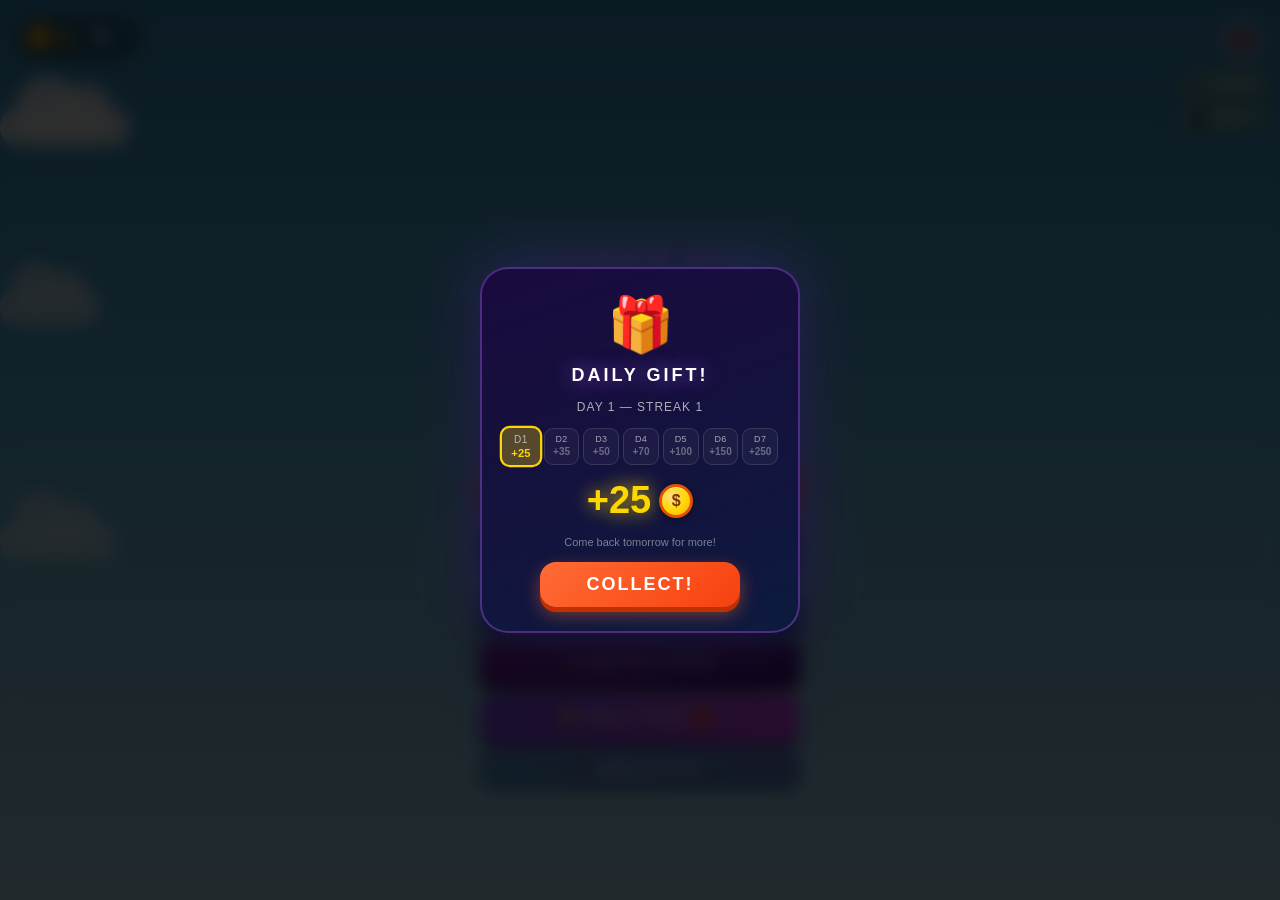
<file: index.html>
<!DOCTYPE html>
<html lang="en">
<head>
<meta charset="UTF-8">
<meta name="viewport" content="width=device-width, initial-scale=1.0, maximum-scale=1.0, user-scalable=no, viewport-fit=cover">
<meta name="apple-mobile-web-app-capable" content="yes">
<meta name="apple-mobile-web-app-status-bar-style" content="black-translucent">
<meta name="apple-mobile-web-app-title" content="Paper Airplane">
<meta name="theme-color" content="#87CEEB">
<title>Paper Airplane</title>
<link rel="manifest" href="manifest.json">
<link rel="apple-touch-icon" href="icons/apple-touch-icon.png">
<link rel="icon" type="image/svg+xml" href="icons/icon.svg">
<link rel="stylesheet" href="css/style.css?v=41">
</head>
<body>

<!-- DAILY SPIN MODAL -->
<div id="spin-modal" class="spin-modal hidden">
  <div class="spin-box">
    <button class="spin-close-x" onclick="closeSpin()">✕</button>
    <div class="spin-title">🎰 DAILY SPIN</div>
    <div class="spin-wheel-wrap">
      <div class="spin-pointer">▼</div>
      <canvas id="spin-wheel" width="260" height="260"></canvas>
    </div>
    <div id="spin-result" class="spin-result"></div>
    <button id="spin-btn-go" class="btn-play" style="font-size:20px;padding:14px 50px;max-width:220px" onclick="doSpin(false)">🎰 SPIN!</button>
    <!-- Extra ad spins: 3 per day -->
    <div id="spin-ad-slots" class="spin-ad-slots">
      <div class="spin-ad-label" data-i18n="extraSpins">Extra spins today</div>
      <div class="spin-ad-row">
        <button class="spin-ad-btn" id="spin-ad-1" onclick="doAdSpin()">▶ Ad spin</button>
        <button class="spin-ad-btn" id="spin-ad-2" onclick="doAdSpin()">▶ Ad spin</button>
        <button class="spin-ad-btn" id="spin-ad-3" onclick="doAdSpin()">▶ Ad spin</button>
      </div>
    </div>
  </div>
</div>

<!-- TUTORIAL MODAL (first time only) -->
<div id="tutorial-modal" class="tutorial-modal hidden">
  <div class="tut-box">
    <button class="tut-close-x" onclick="closeTutorialModal()">✕</button>
    <div class="tut-icon">✈️</div>
    <h2 class="tut-title" data-i18n="howToPlay">HOW TO PLAY</h2>
    <div class="tut-steps">
      <div class="tut-step">
        <span class="tut-step-icon">✋</span>
        <span data-i18n-html="tut1"><b>Hold</b> the screen to fly up — <b>release</b> to fall down. Don't hit the <b>top or bottom</b>!</span>
      </div>
      <div class="tut-step">
        <span class="tut-step-icon">🟩</span>
        <span data-i18n-html="tut2">Fly through the <b>gaps</b> in the pillars — don't crash!</span>
      </div>

      <div class="tut-section-title">✅ COLLECT THESE</div>
      <div class="tut-step tut-good">
        <span class="tut-step-icon"><span class="coin coin-lg"></span></span>
        <span><b>Coins</b> — collect them to buy vehicles &amp; upgrades</span>
      </div>
      <div class="tut-step tut-good">
        <span class="tut-step-icon">🎁</span>
        <span><b>Surprise boxes</b> — random reward: coins, shield or diamonds!</span>
      </div>
      <div class="tut-step tut-good">
        <span class="tut-step-icon">🛡️</span>
        <span><b>Shield</b> — absorbs one crash so you survive!</span>
      </div>
      <div class="tut-step tut-good">
        <span class="tut-step-icon">🚀</span>
        <span><b>Missiles</b> — ammo for your gun, tap 🔫 button to shoot!</span>
      </div>

      <div class="tut-section-title">☠️ AVOID THESE</div>
      <div class="tut-step tut-bad">
        <span class="tut-step-icon">🟫</span>
        <span><b>Pillars</b> — crashing ends your flight! Look for a <b>glowing crack 🔥</b> — shoot it to destroy that pillar</span>
      </div>
      <div class="tut-step tut-bad">
        <span class="tut-step-icon">🔴</span>
        <span><b>Red spike balls</b> — deadly! Shoot them to destroy &amp; earn coins</span>
      </div>
      <div class="tut-step tut-bad">
        <span class="tut-step-icon">🚁</span>
        <span><b>Enemy drones &amp; missiles</b> — shoot them or dodge!</span>
      </div>

      <div class="tut-step">
        <span class="tut-step-icon">🛬</span>
        <span data-i18n-html="tut5">Reach the <b>distance goal</b> — then fly onto the <b>runway</b> to land!</span>
      </div>
      <div class="tut-step">
        <span class="tut-step-icon">⚔️</span>
        <span>Every <b>10th level</b> is a <b>BOSS</b> — stock up on ammo and dodge its shots!</span>
      </div>
    </div>
    <div class="tut-demo-note" data-i18n="tutDemoNote">👇 Try it yourself in the demo below!</div>
    <button id="tut-start-btn" class="btn-play" data-i18n="letsFly">LET'S FLY!</button>
  </div>
</div>

<!-- MENU -->
<div id="screen-menu" class="screen active">
  <div class="menu-sky">
    <div class="sky-cloud c1"></div>
    <div class="sky-cloud c2"></div>
    <div class="sky-cloud c3"></div>
  </div>
  <!-- Coins — top left -->
  <div class="menu-coins-corner">
    <span class="coin coin-lg"></span><span id="menu-coins">0</span>
    &nbsp;<span style="color:#00eaff">💎</span><span id="menu-diamonds" style="color:#00eaff;font-weight:bold">0</span>
  </div>
  <!-- Language Selector -->
  <div class="lang-selector" id="langSelector">
    <button class="lang-btn" id="langBtn">🇬🇧</button>
    <div class="lang-dropdown hidden" id="langDropdown"></div>
  </div>
  <!-- Settings (sound + vibration toggles) -->
  <div class="settings-row" id="settings-row">
    <button class="settings-toggle-btn on" id="sound-toggle-btn" onclick="toggleSound()">
      <span class="stb-icon">🔊</span><span>SOUND</span>
    </button>
    <button class="settings-toggle-btn on" id="vibrate-toggle-btn" onclick="toggleVibrate()">
      <span class="stb-icon">📳</span><span>BUZZ</span>
    </button>
  </div>
  <div class="menu-content">
    <div class="logo">
      <h1>PAPER</h1>
      <h2>AIRPLANE</h2>
    </div>
    <div class="vehicle-display">
      <canvas id="vehicleCanvas" width="120" height="80"></canvas>
      <div id="vehicle-name" class="vehicle-name">Paper Plane</div>
    </div>
    <div class="stats-row">
      <div class="stat"><span id="menu-level">LVL 1</span></div>
    </div>
    <button id="playBtn" class="btn-play" data-i18n="play">PLAY</button>
    <button id="freePlayBtn" class="btn-free-play">✈️ MY FLIGHT <span id="fp-best-badge" class="fp-best-badge"></span></button>
    <button id="levelsBtn" class="btn-levels" data-i18n="levelsBtn">🗺️ LEVELS</button>
    <!-- Upgrades button hidden -->
    <button id="bpBtn" class="btn-bp">⚔️ BATTLE PASS <span id="bp-missions-badge" class="spin-badge hidden">!</span></button>
    <button id="spinBtn" class="btn-spin" onclick="showSpin()">🎰 DAILY SPIN <span id="spin-badge" class="spin-badge hidden">!</span><span id="spin-countdown" class="spin-countdown"></span></button>
    <button class="btn-howto" onclick="showHowTo()">❓ HOW TO PLAY</button>
  </div>
</div>

<!-- BATTLE PASS SCREEN -->
<div id="screen-bp" class="screen">
  <div class="bp-screen-wrap">
    <div class="bp-header-bar">
      <button class="bp-back-btn" onclick="closeBP()">← BACK</button>
      <div class="bp-header-title">⚔️ BATTLE PASS</div>
      <div class="bp-header-coins">
        <span class="coin coin-sm" style="width:16px;height:16px;font-size:9px;border-width:1.5px"></span>
        <span id="bp-header-coins-val">0</span>
      </div>
    </div>

    <div class="bp-xp-section">
      <div id="bp-xp-text" class="bp-xp-text">0 XP — Tier 1 / 15</div>
      <div class="bp-xp-track">
        <div id="bp-xp-bar" class="bp-xp-bar"></div>
      </div>
    </div>

    <div class="bp-tiers-label">🏆 REWARDS</div>
    <div class="bp-tiers-scroll">
      <div id="bp-tiers" class="bp-tiers"></div>
    </div>

    <div class="bp-missions-label">📋 DAILY MISSIONS</div>
    <div id="bp-missions" class="bp-missions"></div>
  </div>
</div>

<!-- HOW TO PLAY SCREEN — single scrollable page -->
<div id="screen-howto" class="screen">
  <div class="howto-wrap">
    <div class="howto-header">
      <button class="howto-back-btn" onclick="closeHowTo()">← BACK</button>
      <div class="howto-title">❓ HOW TO PLAY</div>
      <div style="width:72px"></div>
    </div>

    <div class="howto-scroll">

      <!-- ✋ CONTROLS -->
      <div class="htp-sec">
        <div class="htp-sec-title" style="border-color:#42A5F5;color:#42A5F5">✋ CONTROLS</div>
        <div class="htp-ctrl-row">
          <div class="htp-phone-art">
            <div class="htp-pa-body">
              <div class="htp-pa-plane">✈️</div>
              <div class="htp-pa-hint">hold ↑ / release ↓</div>
            </div>
          </div>
          <div class="htp-items">
            <div class="htp-item"><span class="htp-ico">👆</span><span><b>Hold</b> screen → fly UP</span></div>
            <div class="htp-item"><span class="htp-ico">🖐️</span><span><b>Release</b> → glide DOWN</span></div>
            <div class="htp-item"><span class="htp-ico">🔫</span><span><b>Double-tap</b> the screen <i>or</i> tap 🔫 → <b>SHOOT</b></span></div>
          </div>
        </div>
      </div>

      <!-- 🔥 SHOOTING — most important section -->
      <div class="htp-sec htp-sec-fire">
        <div class="htp-sec-title" style="border-color:#FF7043;color:#FF7043">🔥 HOW TO DESTROY PILLARS</div>

        <!-- Mini pillar diagram -->
        <div class="htp-pillar-diagram">
          <div class="htp-pillar-top">
            <div class="htp-crack-box">
              <span class="htp-crack-emoji">🔥</span>
              <div class="htp-crack-arrow">◄ SHOOT THE CRACK!</div>
            </div>
          </div>
          <div class="htp-gap-zone"><span style="font-size:20px">✈️</span><span> fly through here</span></div>
          <div class="htp-pillar-bot"></div>
        </div>

        <div class="htp-items">
          <div class="htp-item htp-item-fire"><span class="htp-ico">🔥</span><span>Some pillars have a <b>glowing orange crack</b> near the gap edge</span></div>
          <div class="htp-item htp-item-fire"><span class="htp-ico">🎯</span><span><b>Aim at the crack</b> and shoot — the whole pillar explodes!</span></div>
          <div class="htp-item"><span class="htp-ico">⚠️</span><span>Hitting the wall anywhere else just <b>absorbs</b> your bullet</span></div>
          <div class="htp-item"><span class="htp-ico">💰</span><span>Destroying a pillar earns <b>+8 coins</b></span></div>
        </div>
      </div>

      <!-- ✅ COLLECT -->
      <div class="htp-sec">
        <div class="htp-sec-title" style="border-color:#FFA726;color:#FFA726">✅ COLLECT THESE</div>
        <div class="htp-collectibles">
          <div class="htp-col-item"><div class="htp-col-icon coin-lg" style="width:28px;height:28px;font-size:13px;border-width:2.5px"></div><div class="htp-col-lbl">Coins</div></div>
          <div class="htp-col-item"><div class="htp-col-icon" style="background:#00eaff;border-radius:50%;width:28px;height:28px;display:flex;align-items:center;justify-content:center;font-size:16px">💎</div><div class="htp-col-lbl">Diamond</div></div>
          <div class="htp-col-item"><div class="htp-col-icon" style="font-size:24px">🎁</div><div class="htp-col-lbl">Mystery Box</div></div>
          <div class="htp-col-item"><div class="htp-col-icon" style="font-size:24px">🛡️</div><div class="htp-col-lbl">Shield</div></div>
          <div class="htp-col-item"><div class="htp-col-icon" style="font-size:24px">🚀</div><div class="htp-col-lbl">Ammo</div></div>
        </div>
        <div class="htp-items" style="margin-top:10px">
          <div class="htp-item"><span class="htp-ico">💎</span><span>Diamonds are <b>rare</b> — collect every one you see!</span></div>
          <div class="htp-item"><span class="htp-ico">🛡️</span><span>Shield absorbs <b>one crash</b> — very valuable!</span></div>
        </div>
      </div>

      <!-- ☠️ DANGERS -->
      <div class="htp-sec">
        <div class="htp-sec-title" style="border-color:#EF5350;color:#EF5350">☠️ AVOID THESE</div>
        <div class="htp-items">
          <div class="htp-item htp-item-danger"><span class="htp-ico">🟫</span><span><b>Pillars</b> — fly through the gap, NOT the walls</span></div>
          <div class="htp-item htp-item-danger"><span class="htp-ico">🔴</span><span><b>Spike Balls</b> — dodge or shoot for +2 coins</span></div>
          <div class="htp-item htp-item-danger"><span class="htp-ico">🚁</span><span><b>Drones &amp; Missiles</b> — shoot or dodge</span></div>
          <div class="htp-item htp-item-danger"><span class="htp-ico">☝️</span><span>Don't touch the <b>ceiling or floor</b>!</span></div>
          <div class="htp-item htp-item-danger"><span class="htp-ico">👹</span><span><b>Boss every 10th level</b> — stock up on ammo first!</span></div>
        </div>
      </div>

      <!-- ⚔️ REWARDS -->
      <div class="htp-sec" style="margin-bottom:30px">
        <div class="htp-sec-title" style="border-color:#AB47BC;color:#AB47BC">⚔️ PROGRESS &amp; REWARDS</div>
        <div class="htp-items">
          <div class="htp-item"><span class="htp-ico">🌍</span><span><b>100 levels</b> across 10 worlds — Sky, Forest, Candy, Space, Void &amp; more</span></div>
          <div class="htp-item"><span class="htp-ico">⚔️</span><span><b>Battle Pass</b> — complete daily missions → earn XP → tier rewards</span></div>
          <div class="htp-item"><span class="htp-ico">🎰</span><span><b>Daily Spin</b> — free spin every 24 hours for coins &amp; bonuses</span></div>
          <div class="htp-item"><span class="htp-ico">🎁</span><span><b>Daily Gift</b> — log in every day for a coin bonus streak!</span></div>
        </div>
        <button class="btn-play" style="margin-top:16px;max-width:220px;font-size:17px;padding:13px 32px" onclick="closeHowTo()">✈️ LET'S FLY!</button>
      </div>

    </div><!-- /howto-scroll -->
  </div>
</div>

<!-- GAME -->
<div id="screen-game" class="screen">
  <canvas id="gameCanvas"></canvas>
  <button id="shoot-btn" class="shoot-btn hidden">🔫</button>
  <button id="tut-skip-btn" class="tut-skip-btn hidden" onclick="skipTutorial()">SKIP ›</button>
  <div class="game-hud">
    <div class="hud-left">
      <span class="hud-label" data-i18n="level">LEVEL</span>
      <span id="hud-level">1</span>
      <span class="hud-label" style="margin-top:3px"><span class="coin" style="width:14px;height:14px;font-size:8px;vertical-align:middle"></span> <span id="hud-coins" style="color:#FFD700;font-weight:bold;">0</span></span>
      <span class="hud-label" style="margin-top:3px">🛡️ <span id="hud-shields" style="color:#87CEEB;font-weight:bold;">0</span></span>
    </div>
    <div class="hud-center">
      <span class="hud-label" data-i18n="distance">DISTANCE</span>
      <span id="hud-distance">0m</span>
      <span id="hud-goal" class="hud-goal">/ 250m</span>
    </div>
    <div class="hud-right" id="hud-right" style="display:none">
      <span class="hud-label" data-i18n="ammo">AMMO</span>
      <span id="hud-ammo" class="hud-ammo-dots">—</span>
    </div>
  </div>
</div>

<!-- DEATH SCREEN — unified single screen -->
<div id="screen-revive" class="screen">
  <div class="death-content">
    <!-- Paper-plane silhouette + title -->
    <svg class="crash-mark" viewBox="0 0 64 64" aria-hidden="true">
      <path d="M4 32 L60 8 L40 56 L32 38 Z" fill="none" stroke="currentColor" stroke-width="2.5" stroke-linejoin="round"/>
      <path d="M32 38 L60 8" fill="none" stroke="currentColor" stroke-width="2.5" stroke-linejoin="round" opacity="0.5"/>
    </svg>
    <h1 class="go-title" data-i18n="crashed">CRASHED!</h1>
    <div class="go-stats">
      <div class="go-stat">
        <div class="go-stat-label" data-i18n="level">LEVEL</div>
        <div class="go-stat-value" id="go-level">1</div>
      </div>
      <div class="go-stat">
        <div class="go-stat-label" data-i18n="distance">DISTANCE</div>
        <div class="go-stat-value" id="go-distance" style="font-size:16px">0m</div>
      </div>
      <div class="go-stat">
        <div class="go-stat-label" data-i18n="coins">COINS</div>
        <div class="go-stat-value" id="go-coins">+0</div>
      </div>
    </div>

    <!-- CONTINUE section: shown while revives are available -->
    <div id="death-continue" class="hidden">
      <div class="revive-ring-wrap">
        <svg width="72" height="72" viewBox="0 0 110 110">
          <circle id="revive-ring-bg" cx="55" cy="55" r="48" fill="none" stroke-width="6"/>
          <circle id="revive-ring-fill" cx="55" cy="55" r="48" fill="none" stroke-width="6"
            stroke-linecap="round" stroke-dasharray="301.6" stroke-dashoffset="0"/>
        </svg>
        <div id="revive-countdown-num">5</div>
      </div>
      <!-- Coin revive: up to 3x, cost rises 100→200→300 -->
      <button id="revive-coin-btn" class="btn-revive-coin"><span data-i18n="continueGame">CONTINUE</span> · <span id="revive-coin-cost">100</span></button>
      <!-- Ad revive: up to 2x, hidden after any coin revive -->
      <div id="revive-ad-section">
        <button id="revive-ad-btn" class="btn-revive-ad"><span data-i18n="watchAd">WATCH AD</span> <span id="revive-ad-count" class="chip">2</span></button>
      </div>
      <button id="retryBtn" class="btn-revive-newgame" data-i18n="newGame">NEW GAME</button>
      <button id="goMenuBtn" class="btn-revive-menu" data-i18n="menu">MENU</button>
    </div>

    <!-- Buy ammo row — shown only when cannon unlocked, not free play -->
    <div id="death-ammo-shop" class="death-ammo-shop hidden">
      <button class="death-ammo-btn" id="death-buy-ammo">🔫 +1 · 50 <span class="coin coin-sm"></span></button>
      <span id="death-ammo-count" class="death-ammo-count">0</span>
    </div>

    <!-- Buy shield row — shown when shields < 3 and coins >= 250 -->
    <div id="death-shield-shop" class="death-ammo-shop hidden">
      <button class="death-ammo-btn" id="death-buy-shield">🛡️ +1 · 250 <span class="coin coin-sm"></span></button>
      <span id="death-shield-count" class="death-ammo-count">0</span>
    </div>

    <!-- ENDED section: shown when revives are exhausted -->
    <div id="death-ended" class="hidden">
      <button id="retryBtn2" class="btn-revive-newgame" data-i18n="newGame">NEW GAME</button>
      <button id="goShopBtn" class="btn-revive-menu" data-i18n="upgradesBtn">UPGRADES</button>
      <button id="goMenuBtn2" class="btn-revive-menu" data-i18n="menu">MENU</button>
    </div>
  </div>
</div>

<!-- INTERSTITIAL AD OVERLAY -->
<div id="ad-interstitial">
  <div class="ad-placeholder">
    <div class="ad-placeholder-icon">📺</div>
    <div class="ad-placeholder-text">AD PLACEHOLDER<br><small style="opacity:.5">Replace with AdMob SDK when publishing</small></div>
    <button class="ad-placeholder-skip" id="ad-skip-btn">Please wait...</button>
  </div>
</div>

<!-- LEVEL COMPLETE -->
<div id="screen-levelcomplete" class="screen">
  <div class="levelcomplete-content">
    <div class="lc-icon">🎉</div>
    <h1 class="lc-title" data-i18n="levelComplete">LEVEL COMPLETE!</h1>
    <div class="lc-bravo" id="lc-bravo" data-i18n="wellDone">⭐ WELL DONE! ⭐</div>
    <div class="lc-stats">
      <div class="lc-stat">
        <div class="lc-stat-label" data-i18n="level">LEVEL</div>
        <div class="lc-stat-value" id="lc-level">1</div>
      </div>
      <div class="lc-stat">
        <div class="lc-stat-label" data-i18n="distance">DISTANCE</div>
        <div class="lc-stat-value" id="lc-distance">0m</div>
      </div>
      <div class="lc-stat">
        <div class="lc-stat-label" data-i18n="coins">COINS</div>
        <div class="lc-stat-value" id="lc-coins">+0</div>
      </div>
    </div>
    <div id="lc-diamond-row" class="hidden" style="color:#00eaff;font-size:20px;margin:6px 0;font-weight:bold">💎 +1 DIAMOND!</div>
    <div id="lc-biome" class="lc-biome hidden"></div>
    <!-- Ammo shop row (only visible when cannon is unlocked) -->
    <div id="lc-ammo-shop" class="lc-ammo-shop hidden">
      <span class="lc-ammo-label">💦 Ammo</span>
      <button class="lc-ammo-btn" onclick="lcBuyAmmo()">🔫 +1 · 50 <span class="coin coin-sm"></span></button>
      <span id="lc-ammo-count" class="lc-ammo-count">0</span>
    </div>
    <button id="nextLevelBtn" class="btn-play">NEXT LEVEL ›</button>
    <button id="lcShopBtn" class="btn-shop" data-i18n="upgradesBtn">🔧 UPGRADES</button>
    <button id="lcMenuBtn" class="btn-menu" data-i18n="menu">MENU</button>
  </div>
</div>

<!-- LEVEL SELECT -->
<div id="screen-levels" class="screen">
  <div class="shop-header">
    <button id="levelsBackBtn" class="btn-back">←</button>
    <h1 data-i18n="levelsTitle">LEVELS</h1>
    <div class="shop-coins">LVL <span id="levels-current">1</span> / 100</div>
  </div>
  <div class="levels-scroll">
    <div id="worlds-container"></div>
  </div>
</div>

<!-- SHOP -->
<div id="screen-shop" class="screen">
  <div class="shop-header">
    <button id="shopBackBtn" class="btn-back">←</button>
    <h1 data-i18n="upgradesTitle">UPGRADES</h1>
    <div class="shop-coins"><span class="coin"></span> <span id="shop-coins">0</span> &nbsp; 💎 <span id="shop-diamonds">0</span></div>
  </div>
  <div class="shop-section">
    <h3 data-i18n="vehicles">VEHICLES</h3>
    <div class="vehicles-grid" id="vehicles-grid"></div>
  </div>
  <!-- Upgrades section hidden -->
  <div class="shop-section">
    <h3>✨ TRAIL SKINS</h3>
    <div class="skins-grid" id="skins-grid"></div>
  </div>
</div>

<script src="js/game.js?v=55"></script>
<script>
  if ("serviceWorker" in navigator) {
    navigator.serviceWorker.register("./sw.js").catch(() => {});
  }
</script>
</body>
</html>
</file>
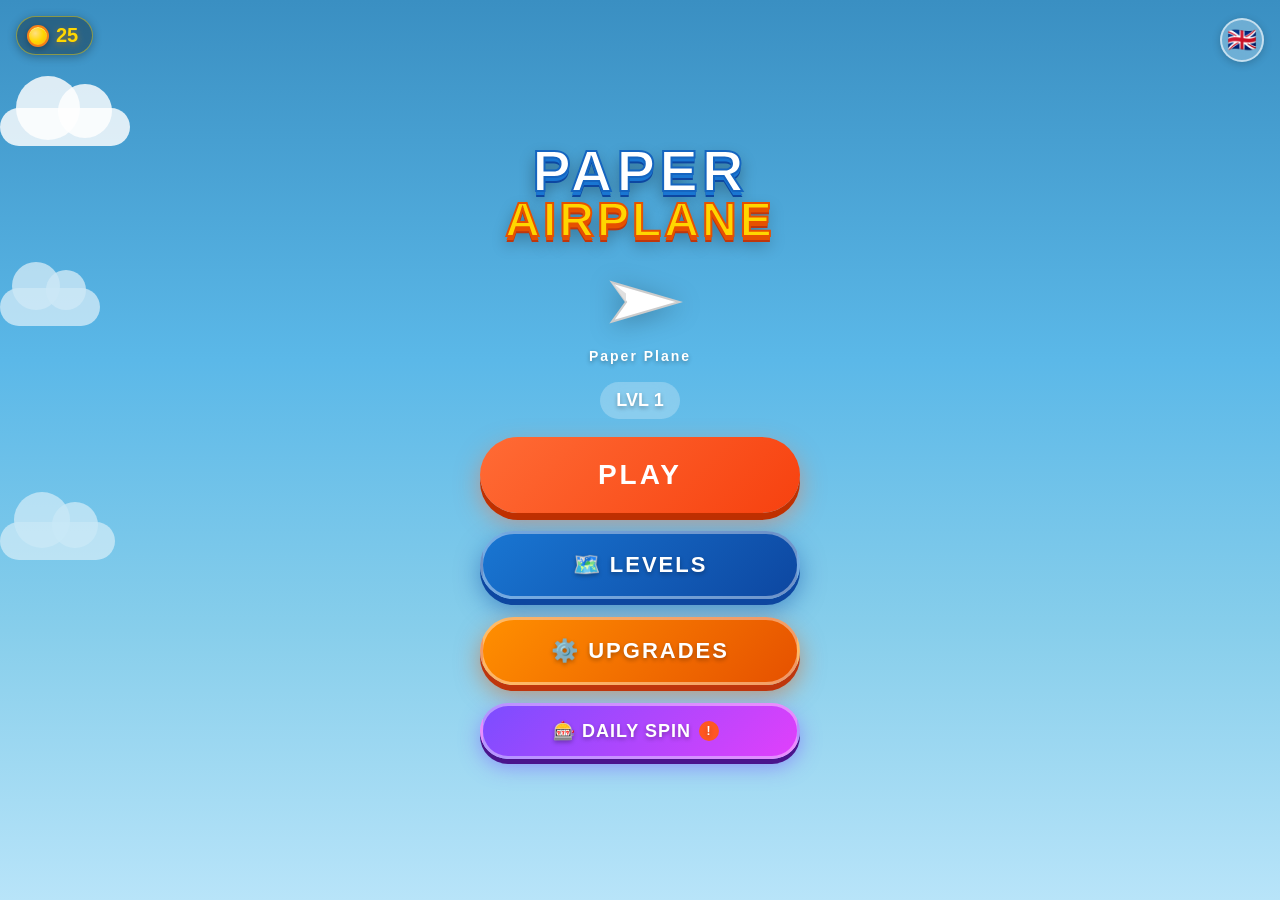
<file: web/index.html>
<!DOCTYPE html>
<html lang="en">
<head>
<meta charset="UTF-8">
<meta name="viewport" content="width=device-width, initial-scale=1.0, maximum-scale=1.0, user-scalable=no, viewport-fit=cover">
<meta name="apple-mobile-web-app-capable" content="yes">
<meta name="apple-mobile-web-app-status-bar-style" content="black-translucent">
<meta name="apple-mobile-web-app-title" content="Paper Airplane">
<meta name="theme-color" content="#87CEEB">
<title>Paper Airplane</title>
<link rel="manifest" href="manifest.json">
<link rel="apple-touch-icon" href="icons/apple-touch-icon.png">
<link rel="icon" type="image/svg+xml" href="icons/icon.svg">
<link rel="stylesheet" href="css/style.css?v=19">
</head>
<body>

<!-- DAILY SPIN MODAL -->
<div id="spin-modal" class="spin-modal hidden">
  <div class="spin-box">
    <button class="spin-close-x" onclick="closeSpin()">✕</button>
    <div class="spin-title">🎰 DAILY SPIN</div>
    <div class="spin-wheel-wrap">
      <div class="spin-pointer">▼</div>
      <canvas id="spin-wheel" width="260" height="260"></canvas>
    </div>
    <div id="spin-result" class="spin-result"></div>
    <button id="spin-btn-go" class="btn-play" style="font-size:20px;padding:14px 50px;max-width:220px" onclick="doSpin()">🎰 SPIN!</button>
  </div>
</div>

<!-- TUTORIAL MODAL (first time only) -->
<div id="tutorial-modal" class="tutorial-modal hidden">
  <div class="tut-box">
    <div class="tut-icon">✈️</div>
    <h2 class="tut-title" data-i18n="howToPlay">HOW TO PLAY</h2>
    <div class="tut-steps">
      <div class="tut-step">
        <span class="tut-step-icon">✋</span>
        <span data-i18n-html="tut1"><b>Hold</b> the screen to fly up — <b>release</b> to fall down</span>
      </div>
      <div class="tut-step">
        <span class="tut-step-icon">🟩</span>
        <span data-i18n-html="tut2">Fly through the <b>gaps</b> in the pillars — don't crash!</span>
      </div>
      <div class="tut-step">
        <span class="tut-step-icon">📦</span>
        <span data-i18n-html="tut3">Collect <b>ammo boxes</b> to charge your cannon (buy Cannon in Upgrades)</span>
      </div>
      <div class="tut-step">
        <span class="tut-step-icon">🪙</span>
        <span data-i18n-html="tut4">Grab <b>coins</b> to spend on vehicles and upgrades</span>
      </div>
      <div class="tut-step">
        <span class="tut-step-icon">🛬</span>
        <span data-i18n-html="tut5">Reach the <b>distance goal</b> — then fly onto the <b>runway</b> to land!</span>
      </div>
    </div>
    <button id="tut-start-btn" class="btn-play" data-i18n="letsFly">LET'S FLY!</button>
  </div>
</div>

<!-- MENU -->
<div id="screen-menu" class="screen active">
  <div class="menu-sky">
    <div class="sky-cloud c1"></div>
    <div class="sky-cloud c2"></div>
    <div class="sky-cloud c3"></div>
  </div>
  <!-- Coins — top left -->
  <div class="menu-coins-corner">
    <span class="coin-dot"></span><span id="menu-coins">0</span>
  </div>
  <!-- Language Selector -->
  <div class="lang-selector" id="langSelector">
    <button class="lang-btn" id="langBtn">🇬🇧</button>
    <div class="lang-dropdown hidden" id="langDropdown"></div>
  </div>
  <div class="menu-content">
    <div class="logo">
      <h1>PAPER</h1>
      <h2>AIRPLANE</h2>
    </div>
    <div class="vehicle-display">
      <canvas id="vehicleCanvas" width="120" height="80"></canvas>
      <div id="vehicle-name" class="vehicle-name">Paper Plane</div>
    </div>
    <div class="stats-row">
      <div class="stat"><span id="menu-level">LVL 1</span></div>
    </div>
    <button id="playBtn" class="btn-play" data-i18n="play">PLAY</button>
    <button id="levelsBtn" class="btn-levels" data-i18n="levelsBtn">🗺️ LEVELS</button>
    <button id="shopBtn" class="btn-upgrades" data-i18n="upgradesMenu">⚙️ UPGRADES</button>
    <button id="spinBtn" class="btn-spin" onclick="showSpin()">🎰 DAILY SPIN <span id="spin-badge" class="spin-badge hidden">!</span><span id="spin-countdown" class="spin-countdown"></span></button>
  </div>
</div>

<!-- GAME -->
<div id="screen-game" class="screen">
  <canvas id="gameCanvas"></canvas>
  <button id="shoot-btn" class="shoot-btn hidden">🔫</button>
  <div class="game-hud">
    <div class="hud-left">
      <span class="hud-label" data-i18n="level">LEVEL</span>
      <span id="hud-level">1</span>
      <span class="hud-label" style="margin-top:3px">🟡 <span id="hud-coins" style="color:#FFD700;font-weight:bold;">0</span></span>
    </div>
    <div class="hud-center">
      <span class="hud-label" data-i18n="distance">DISTANCE</span>
      <span id="hud-distance">0m</span>
      <span id="hud-goal" class="hud-goal">/ 250m</span>
    </div>
    <div class="hud-right">
      <span class="hud-label" data-i18n="ammo">AMMO</span>
      <span id="hud-ammo" class="hud-ammo-dots">—</span>
    </div>
  </div>
</div>

<!-- GAME OVER -->
<div id="screen-gameover" class="screen">
  <div class="gameover-content">
    <div class="crash-icon">💥</div>
    <h1 class="go-title" data-i18n="crashed">CRASHED!</h1>
    <div class="go-stats">
      <div class="go-stat">
        <div class="go-stat-label" data-i18n="level">LEVEL</div>
        <div class="go-stat-value" id="go-level">1</div>
      </div>
      <div class="go-stat">
        <div class="go-stat-label" data-i18n="distance">DISTANCE</div>
        <div class="go-stat-value" id="go-distance" style="font-size:18px">0m</div>
      </div>
      <div class="go-stat">
        <div class="go-stat-label" data-i18n="coins">COINS</div>
        <div class="go-stat-value" id="go-coins">+0</div>
      </div>
    </div>
    <button id="retryBtn" class="btn-play" data-i18n="tryAgain">TRY AGAIN</button>
    <button id="goShopBtn" class="btn-shop" data-i18n="upgradesBtn">🔧 UPGRADES</button>
    <button id="goMenuBtn" class="btn-menu" data-i18n="menu">MENU</button>
  </div>
</div>

<!-- LEVEL COMPLETE -->
<div id="screen-levelcomplete" class="screen">
  <div class="levelcomplete-content">
    <div class="lc-icon">🎉</div>
    <h1 class="lc-title" data-i18n="levelComplete">LEVEL COMPLETE!</h1>
    <div class="lc-bravo" id="lc-bravo" data-i18n="wellDone">⭐ WELL DONE! ⭐</div>
    <div class="lc-stats">
      <div class="lc-stat">
        <div class="lc-stat-label" data-i18n="level">LEVEL</div>
        <div class="lc-stat-value" id="lc-level">1</div>
      </div>
      <div class="lc-stat">
        <div class="lc-stat-label" data-i18n="distance">DISTANCE</div>
        <div class="lc-stat-value" id="lc-distance">0m</div>
      </div>
      <div class="lc-stat">
        <div class="lc-stat-label" data-i18n="coins">COINS</div>
        <div class="lc-stat-value" id="lc-coins">+0</div>
      </div>
    </div>
    <div id="lc-biome" class="lc-biome hidden"></div>
    <button id="nextLevelBtn" class="btn-play">NEXT LEVEL ›</button>
    <button id="lcShopBtn" class="btn-shop" data-i18n="upgradesBtn">🔧 UPGRADES</button>
    <button id="lcMenuBtn" class="btn-menu" data-i18n="menu">MENU</button>
  </div>
</div>

<!-- LEVEL SELECT -->
<div id="screen-levels" class="screen">
  <div class="shop-header">
    <button id="levelsBackBtn" class="btn-back">←</button>
    <h1 data-i18n="levelsTitle">LEVELS</h1>
    <div class="shop-coins">LVL <span id="levels-current">1</span> / 70</div>
  </div>
  <div class="levels-scroll">
    <div id="worlds-container"></div>
  </div>
</div>

<!-- SHOP -->
<div id="screen-shop" class="screen">
  <div class="shop-header">
    <button id="shopBackBtn" class="btn-back">←</button>
    <h1 data-i18n="upgradesTitle">UPGRADES</h1>
    <div class="shop-coins">🪙 <span id="shop-coins">0</span></div>
  </div>
  <div class="shop-section">
    <h3 data-i18n="vehicles">VEHICLES</h3>
    <div class="vehicles-grid" id="vehicles-grid"></div>
  </div>
  <div class="shop-section">
    <h3 data-i18n="upgradesSec">UPGRADES</h3>
    <div class="upgrades-list" id="upgrades-list"></div>
  </div>
</div>

<script src="js/game.js?v=19"></script>
<script>
  if ("serviceWorker" in navigator) {
    navigator.serviceWorker.register("/sw.js").catch(() => {});
  }
</script>
</body>
</html>
</file>
<file: css/style.css>
* { margin: 0; padding: 0; box-sizing: border-box; -webkit-tap-highlight-color: transparent; }

:root {
  --sky: #87CEEB; --sky-dark: #4a9aba; --ground: #5d9e3b;
  --coin: #FFD700; --accent: #FF6B35; --white: #ffffff; --dark: #1a1a2e;
}

html {
  position: fixed; width: 100%; height: 100%; overflow: hidden;
}

body {
  background: var(--sky);
  font-family: 'Arial Rounded MT Bold', 'Arial', sans-serif;
  position: fixed; width: 100%; height: 100%;
  overflow: hidden; user-select: none;
}

.screen {
  display: none; position: fixed; inset: 0;
  flex-direction: column; align-items: center; justify-content: center;
}
.screen.active { display: flex; }
.hidden { display: none !important; }


/* ── TUTORIAL MODAL ── */
.tutorial-modal {
  position: fixed; inset: 0; z-index: 100;
  background: rgba(0,0,0,0.80); backdrop-filter: blur(6px);
  display: flex; align-items: flex-start; justify-content: center;
  padding: 16px; overflow-y: auto; -webkit-overflow-scrolling: touch;
}
.tut-box {
  background: linear-gradient(160deg, #1a1a3e, #16213e);
  border: 1px solid rgba(255,255,255,0.15); border-radius: 24px;
  padding: 24px 20px 24px; max-width: 380px; width: 100%;
  display: flex; flex-direction: column; align-items: center; gap: 14px;
  box-shadow: 0 8px 40px rgba(0,0,0,0.6);
  position: relative; margin: auto;
}
.tut-close-x {
  position: fixed; top: 20px; right: 16px;
  background: rgba(0,0,0,0.55); border: 1.5px solid rgba(255,255,255,0.25); border-radius: 50%;
  width: 36px; height: 36px; font-size: 16px; color: #fff;
  display: flex; align-items: center; justify-content: center;
  cursor: pointer; z-index: 110; box-shadow: 0 2px 10px rgba(0,0,0,0.4);
}
.tut-close-x:active { background: rgba(255,255,255,0.20); }
.tut-icon { font-size: 52px; }
.tut-title { color: white; font-size: 22px; letter-spacing: 3px; }
.tut-steps { display: flex; flex-direction: column; gap: 10px; width: 100%; }
.tut-step {
  display: flex; align-items: center; gap: 12px;
  background: rgba(255,255,255,0.06); border-radius: 12px; padding: 10px 14px;
  color: rgba(255,255,255,0.85); font-size: 13px; line-height: 1.4;
}
.tut-step-icon { font-size: 22px; flex-shrink: 0; }
.tut-good { border-left: 3px solid #4CAF50; background: rgba(76,175,80,0.10); }
.tut-bad  { border-left: 3px solid #f44336; background: rgba(244,67,54,0.10); }
.tut-section-title {
  font-size: 11px; font-weight: bold; letter-spacing: 2px;
  color: rgba(255,255,255,0.45); text-align: left; padding: 4px 2px 0;
  margin-top: 2px;
}
.tut-demo-note {
  color: rgba(255,255,255,0.55); font-size: 12px; text-align: center;
  margin-top: -4px;
}

/* ── TUTORIAL SKIP BUTTON (overlaid on game canvas) ── */
.tut-skip-btn {
  position: absolute; top: 14px; right: 14px; z-index: 30;
  background: rgba(0,0,0,0.5); color: rgba(255,255,255,0.7);
  border: 1px solid rgba(255,255,255,0.22); border-radius: 20px;
  font-size: 13px; font-weight: bold; padding: 6px 14px;
  cursor: pointer; letter-spacing: 1px;
  transition: opacity .2s;
}
.tut-skip-btn:active { opacity: 0.6; }

/* ── MENU ── */
.menu-sky {
  position: absolute; inset: 0;
  background: linear-gradient(180deg, #3a8fc2 0%, #5bb8e8 40%, #87CEEB 70%, #b8e4f9 100%);
  z-index: 0; overflow: hidden;
}
.sky-cloud {
  position: absolute; background: rgba(255,255,255,0.82);
  border-radius: 50px; height: 38px;
}
.sky-cloud::before, .sky-cloud::after {
  content: ''; position: absolute; background: rgba(255,255,255,0.82); border-radius: 50%;
}
.c1 { width: 130px; top: 12%; animation: cloudMove 22s linear infinite; }
.c1::before { width: 64px; height: 64px; top: -32px; left: 16px; }
.c1::after  { width: 54px; height: 54px; top: -24px; left: 58px; }
.c2 { width: 100px; top: 32%; animation: cloudMove 30s linear 10s infinite; opacity: 0.7; }
.c2::before { width: 48px; height: 48px; top: -26px; left: 12px; }
.c2::after  { width: 40px; height: 40px; top: -18px; left: 46px; }
.c3 { width: 115px; top: 58%; animation: cloudMove 26s linear 5s infinite; opacity: 0.6; }
.c3::before { width: 56px; height: 56px; top: -30px; left: 14px; }
.c3::after  { width: 46px; height: 46px; top: -20px; left: 52px; }
@keyframes cloudMove { from { left: -160px; } to { left: 110%; } }
.menu-content {
  position: relative; z-index: 1;
  display: flex; flex-direction: column; align-items: center;
  gap: 8px; width: 100%;
  /* max-height + overflow-y lets the content scroll on small phones
     (coins badge / settings buttons are position:absolute on the screen, not inside here) */
  max-height: 100vh;
  max-height: 100dvh; /* shrinks with mobile browser chrome on newer browsers */
  overflow-y: auto;
  -webkit-overflow-scrolling: touch;
  padding: max(80px, calc(50vh - 295px)) 20px 30px;
}
.logo { text-align: center; }
.logo-plane { font-size: 48px; margin-bottom: 4px; filter: drop-shadow(0 4px 8px rgba(0,0,0,0.3)); animation: float 3s ease-in-out infinite; }
@keyframes float { 0%,100%{transform:translateY(0)} 50%{transform:translateY(-8px)} }
.logo h1 { font-size: 44px; color: #fff; letter-spacing: 3px; text-shadow: 0 3px 0 #1976D2, 0 5px 0 #0D47A1, 0 7px 12px rgba(0,0,0,0.4); -webkit-text-stroke: 2px #1565C0; margin: 0; line-height: 1; }
.logo h2 { font-size: 36px; color: #FFD600; letter-spacing: 2px; margin-top: -2px; text-shadow: 0 3px 0 #E65100, 0 5px 0 #BF360C, 0 7px 12px rgba(0,0,0,0.4); -webkit-text-stroke: 1.5px #E65100; line-height: 1; }

.vehicle-display { display: flex; flex-direction: column; align-items: center; gap: 3px; }
#vehicleCanvas { filter: drop-shadow(0 4px 12px rgba(0,0,0,0.25)); width: 100px; height: 66px; }
.vehicle-name { color: white; font-size: 12px; font-weight: bold; letter-spacing: 2px; text-shadow: 0 2px 4px rgba(0,0,0,0.3); }

/* Coins badge — top left corner of menu */
.menu-coins-corner {
  position: absolute; top: 16px; left: 16px; z-index: 10;
  display: flex; align-items: center; gap: 7px;
  background: rgba(0,0,0,0.32); backdrop-filter: blur(10px);
  border: 1.5px solid rgba(255,215,0,0.45);
  border-radius: 50px; padding: 7px 14px 7px 10px;
  box-shadow: 0 2px 10px rgba(0,0,0,0.3);
}
.menu-coins-corner #menu-coins {
  color: #FFD700; font-size: 20px; font-weight: bold;
  text-shadow: 0 2px 6px rgba(200,120,0,0.6);
}

.stats-row { display: flex; gap: 12px; flex-wrap: wrap; justify-content: center; }
.stat { display: flex; align-items: center; gap: 6px; background: rgba(255,255,255,0.25); border-radius: 24px; padding: 8px 16px; backdrop-filter: blur(10px); }
.stat span { color: white; font-size: 18px; font-weight: bold; text-shadow: 0 2px 4px rgba(0,0,0,0.3); }
/* ── COIN ICON — shared across all screens ── */
.coin, .coin-dot {
  display: inline-flex; align-items: center; justify-content: center;
  width: 20px; height: 20px; border-radius: 50%;
  background: radial-gradient(circle at 35% 35%, #FFE082, #FFD700 55%, #F9A825);
  border: 2px solid #E65100;
  box-shadow: 0 2px 6px rgba(0,0,0,0.35), inset 0 1px 0 rgba(255,255,255,0.45);
  flex-shrink: 0; vertical-align: middle;
  font-size: 10px; font-weight: 900; font-style: normal;
  color: #7B3000; line-height: 1; text-shadow: none;
  font-family: Arial, sans-serif;
}
.coin::after, .coin-dot::after { content: '$'; }
/* size variants */
.coin-sm { width: 15px; height: 15px; font-size: 8px; border-width: 1.5px; }
.coin-lg { width: 26px; height: 26px; font-size: 13px; border-width: 2.5px; }

/* ── LANGUAGE SELECTOR ── */
.lang-selector {
  position: absolute; top: 18px; right: 16px; z-index: 10;
}
.lang-btn {
  width: 44px; height: 44px; border-radius: 50%;
  border: 2px solid rgba(255,255,255,0.6);
  background: rgba(255,255,255,0.25); backdrop-filter: blur(10px);
  font-size: 24px; cursor: pointer; display: flex; align-items: center; justify-content: center;
  box-shadow: 0 2px 8px rgba(0,0,0,0.2); transition: transform .1s;
  line-height: 1;
}
.lang-btn:active { transform: scale(0.92); }
.lang-dropdown {
  position: absolute; top: 52px; right: 0;
  background: rgba(15,20,40,0.95); backdrop-filter: blur(16px);
  border: 1px solid rgba(255,255,255,0.15); border-radius: 16px;
  padding: 8px; min-width: 160px;
  box-shadow: 0 8px 32px rgba(0,0,0,0.5);
  display: flex; flex-direction: column; gap: 2px;
}
.lang-opt {
  background: transparent; border: none; color: white;
  font-size: 15px; padding: 9px 14px; border-radius: 10px;
  cursor: pointer; text-align: left; transition: background .15s;
  white-space: nowrap;
}
.lang-opt:hover, .lang-opt.lang-active { background: rgba(255,255,255,0.12); }
.lang-opt.lang-active { color: #FFD700; }

/* ── SETTINGS TOGGLES ── */
.settings-row {
  position: absolute; top: 70px; right: 12px;
  display: flex; flex-direction: column; gap: 6px; z-index: 10;
}
.settings-toggle-btn {
  display: flex; align-items: center; gap: 4px;
  background: rgba(0,0,0,0.32); backdrop-filter: blur(8px);
  border: 1.5px solid rgba(255,255,255,0.28); border-radius: 20px;
  padding: 5px 10px; cursor: pointer; transition: all 0.18s;
  color: rgba(255,255,255,0.92); font-size: 11px; font-weight: 700;
  letter-spacing: 0.5px; box-shadow: 0 2px 8px rgba(0,0,0,0.22);
  -webkit-tap-highlight-color: transparent;
}
.settings-toggle-btn .stb-icon { font-size: 15px; line-height: 1; }
.settings-toggle-btn.on {
  background: rgba(255,215,50,0.16);
  border-color: rgba(255,215,50,0.50);
}
.settings-toggle-btn.off {
  background: rgba(0,0,0,0.40);
  border-color: rgba(255,255,255,0.10);
  color: rgba(255,255,255,0.28);
  filter: grayscale(0.7);
}
.settings-toggle-btn:active { transform: scale(0.93); }

.btn-play {
  background: linear-gradient(135deg, #FF6B35, #f7410f);
  color: white; border: none; border-radius: 16px;
  font-size: 20px; font-weight: bold; letter-spacing: 2px;
  padding: 15px 32px; cursor: pointer; width: 100%; max-width: 320px;
  box-shadow: 0 5px 0 #c03000, 0 7px 18px rgba(255,107,53,0.45);
  transition: transform .1s;
}
.btn-play:active { transform: scale(0.96) translateY(2px); box-shadow: 0 2px 0 #c03000; }

/* ── MY FLIGHT (Free Play) button — softer, distinct from PLAY ── */
.btn-free-play {
  background: linear-gradient(135deg, #1565C0, #283593);
  color: white; border: 2px solid rgba(255,255,255,0.25); border-radius: 16px;
  font-size: 18px; font-weight: bold; letter-spacing: 2px;
  padding: 13px 32px; cursor: pointer; width: 100%; max-width: 320px;
  box-shadow: 0 4px 0 #0d2b7a, 0 6px 16px rgba(21,101,192,0.4);
  transition: transform .1s;
}
.btn-free-play:active { transform: scale(0.96) translateY(2px); box-shadow: 0 2px 0 #0d2b7a; }
.fp-best-badge { font-size: 11px; opacity: 0.82; margin-left: 4px; }

.btn-shop {
  background: rgba(255,255,255,0.22); color: white;
  border: 1.5px solid rgba(255,255,255,0.4); border-radius: 16px;
  font-size: 15px; font-weight: bold; padding: 10px 28px;
  cursor: pointer; backdrop-filter: blur(10px); transition: transform .1s;
}
.btn-shop:active { transform: scale(0.96); }

.btn-levels {
  background: linear-gradient(135deg, #1976D2, #0D47A1);
  color: white; border: 2px solid rgba(255,255,255,0.35); border-radius: 16px;
  font-size: 17px; font-weight: bold; letter-spacing: 2px;
  padding: 13px 32px; cursor: pointer; width: 100%; max-width: 320px;
  box-shadow: 0 5px 0 #0D47A1, 0 8px 18px rgba(13,71,161,0.45);
  text-shadow: 0 2px 4px rgba(0,0,0,0.3);
  transition: transform .1s;
}
.btn-levels:active { transform: scale(0.96) translateY(3px); box-shadow: 0 2px 0 #0D47A1; }

.btn-upgrades {
  background: linear-gradient(135deg, #FF8F00, #E65100);
  color: white; border: 2px solid rgba(255,255,255,0.35); border-radius: 16px;
  font-size: 17px; font-weight: bold; letter-spacing: 2px;
  padding: 13px 32px; cursor: pointer; width: 100%; max-width: 320px;
  box-shadow: 0 5px 0 #BF360C, 0 8px 18px rgba(230,81,0,0.45);
  text-shadow: 0 2px 4px rgba(0,0,0,0.3);
  transition: transform .1s;
}
.btn-upgrades:active { transform: scale(0.96) translateY(3px); box-shadow: 0 2px 0 #BF360C; }

.btn-menu {
  background: transparent; color: rgba(255,255,255,0.7);
  border: 1px solid rgba(255,255,255,0.28); border-radius: 16px;
  font-size: 13px; padding: 9px 24px; cursor: pointer;
}

/* ── GAME ── */
#screen-game { background: #000; padding: 0; touch-action: none; }
#gameCanvas { display: block; width: 100%; height: 100%; touch-action: none; }

.game-hud {
  position: absolute; top: 0; left: 0; right: 0;
  display: flex; justify-content: space-between; align-items: flex-start;
  padding: 10px 12px; gap: 6px; pointer-events: none;
}
.hud-left, .hud-right, .hud-center {
  display: flex; flex-direction: column; align-items: center;
  background: rgba(0,0,0,0.28); border-radius: 14px;
  padding: 5px 12px; backdrop-filter: blur(6px);
}
.hud-center { flex: 1; max-width: 160px; }
.hud-label { color: rgba(255,255,255,0.65); font-size: 9px; letter-spacing: 2px; }
#hud-level { color: #FFD700; font-size: 22px; font-weight: bold; line-height: 1.1; }
#hud-distance { color: #80deea; font-size: 18px; font-weight: bold; line-height: 1.1; }
.hud-goal { color: rgba(255,255,255,0.5); font-size: 11px; margin-top: 1px; }
.hud-ammo-dots { color: #ffcc02; font-size: 11px; letter-spacing: 2px; line-height: 1.4; word-break: break-all; text-align: center; max-width: 80px; }

/* ── SHOOT BUTTON ── */
@keyframes shoot-ready-pulse {
  0%,100% { box-shadow: 0 4px 20px rgba(255,80,30,0.6), inset 0 1px 0 rgba(255,150,80,0.4); }
  50%      { box-shadow: 0 4px 32px rgba(255,80,30,0.95), inset 0 1px 0 rgba(255,150,80,0.4); }
}
.shoot-btn {
  position: absolute; bottom: 32px; right: 18px;
  width: 76px; height: 76px; border-radius: 50%;
  border: 3px solid rgba(255,90,20,0.95);
  background: radial-gradient(circle at 40% 38%, rgba(220,60,0,0.9), rgba(120,10,0,0.85));
  color: white; font-size: 13px; font-weight: bold; line-height: 1.2;
  cursor: pointer; z-index: 20;
  display: flex; flex-direction: column; align-items: center; justify-content: center; gap: 1px;
  box-shadow: 0 4px 20px rgba(255,80,30,0.6), inset 0 1px 0 rgba(255,150,80,0.4);
  touch-action: none; user-select: none;
  transition: opacity 0.15s, transform 0.15s;
}
.shoot-btn:active { transform: scale(0.88) !important; opacity: 0.75 !important; }


/* ── REVIVE SCREEN ── */
#screen-revive {
  background: linear-gradient(180deg,#2a0000 0%,#1a0606 100%);
  position: fixed; inset: 0; display: none; flex-direction: column;
  align-items: center; justify-content: center; z-index: 50;
}
#screen-revive.active { display: flex; }
/* Unified death screen */
.death-content {
  display: flex; flex-direction: column; align-items: center; gap: 12px;
  padding: 28px 22px; width: 100%; max-width: 340px;
  overflow-y: auto; -webkit-overflow-scrolling: touch;
}
/* countdown ring */
.revive-ring-wrap { position: relative; width: 72px; height: 72px; margin: 4px 0; }
.revive-ring-wrap svg { transform: rotate(-90deg); }
#revive-ring-bg { stroke: rgba(255,255,255,0.1); }
#revive-ring-fill { stroke: #FF6B35; transition: stroke-dashoffset 1s linear; }
#revive-countdown-num {
  position: absolute; inset: 0; display: flex; align-items: center; justify-content: center;
  color: #FF6B35; font-size: 26px; font-weight: 800;
}
#death-continue { display: flex; flex-direction: column; align-items: center; gap: 9px; width: 100%; }
#death-ended    { display: flex; flex-direction: column; align-items: center; gap: 9px; width: 100%; }
/* primary: coin continue */
.btn-revive-coin {
  background: linear-gradient(160deg, #2e7d32 0%, #1b5e20 100%);
  color: white; border: none; border-radius: 14px;
  font-size: 16px; font-weight: 700; padding: 13px 24px;
  cursor: pointer; width: 100%;
  box-shadow: 0 3px 0 #143d16, 0 5px 16px rgba(46,125,50,0.4);
  transition: transform .1s, opacity .2s;
}
.btn-revive-coin:active { transform: translateY(2px); box-shadow: 0 1px 0 #143d16; }
#revive-ad-section { display: flex; flex-direction: column; align-items: center; gap: 5px; width: 100%; }
/* secondary: ad */
.btn-revive-ad {
  background: rgba(255,255,255,0.08);
  color: rgba(255,255,255,0.85); border: 1px solid rgba(255,255,255,0.18); border-radius: 14px;
  font-size: 15px; font-weight: 600; padding: 11px 24px;
  cursor: pointer; width: 100%;
  transition: transform .1s, opacity .2s;
}
.btn-revive-ad:active { transform: translateY(1px); }
.chip {
  display: inline-block; background: rgba(255,255,255,0.15);
  border-radius: 20px; padding: 1px 7px; font-size: 12px;
  vertical-align: middle; margin-left: 4px;
}
/* NEW GAME — most prominent action */
.btn-revive-newgame {
  background: linear-gradient(160deg, #1565c0 0%, #0d47a1 100%);
  color: white; border: none; border-radius: 14px;
  font-size: 16px; font-weight: 700; padding: 13px 24px;
  cursor: pointer; width: 100%;
  box-shadow: 0 3px 0 #0a2f6e, 0 5px 16px rgba(21,101,192,0.4);
  transition: transform .1s;
}
.btn-revive-newgame:active { transform: translateY(2px); box-shadow: 0 1px 0 #0a2f6e; }
/* ammo buy row on death screen */
.death-ammo-shop {
  display: flex; align-items: center; gap: 10px; width: 100%;
  background: rgba(255,204,2,0.08); border: 1px solid rgba(255,204,2,0.2);
  border-radius: 12px; padding: 8px 14px;
}
.death-ammo-btn {
  flex: 1; background: rgba(255,204,2,0.15); border: 1px solid rgba(255,204,2,0.4);
  border-radius: 10px; color: #ffcc02; font-size: 14px; font-weight: 600;
  padding: 8px 12px; cursor: pointer; transition: background .1s;
}
.death-ammo-btn:active { background: rgba(255,204,2,0.28); }
.death-ammo-count {
  color: #ffcc02; font-size: 18px; font-weight: bold; min-width: 28px; text-align: right;
}
/* menu link */
.btn-revive-menu {
  background: transparent; color: rgba(255,255,255,0.38);
  border: 1px solid rgba(255,255,255,0.12); border-radius: 14px;
  font-size: 13px; font-weight: 500; padding: 9px 24px;
  cursor: pointer; width: 100%; transition: opacity .1s;
}
.btn-revive-menu:active { opacity: 0.6; }

/* ── INTERSTITIAL AD OVERLAY ── */
#ad-interstitial {
  position: fixed; inset: 0; z-index: 200;
  background: rgba(0,0,0,0.92); backdrop-filter: blur(6px);
  display: none; flex-direction: column;
  align-items: center; justify-content: center; gap: 20px;
}
#ad-interstitial.active { display: flex; }
.ad-placeholder {
  background: #111; border: 2px solid rgba(255,255,255,0.15);
  border-radius: 20px; padding: 40px 48px;
  display: flex; flex-direction: column; align-items: center; gap: 14px;
  min-width: 280px;
}
.ad-placeholder-icon { font-size: 48px; }
.ad-placeholder-text { color: rgba(255,255,255,0.7); font-size: 14px; letter-spacing: 1px; text-align: center; }
.ad-placeholder-skip {
  color: rgba(255,255,255,0.4); font-size: 13px;
  background: transparent; border: 1px solid rgba(255,255,255,0.15);
  border-radius: 20px; padding: 8px 20px; cursor: pointer;
}

/* ── DEATH SCREEN header ── */
.crash-mark {
  width: 48px; height: 48px; color: rgba(255,107,53,0.65);
  animation: crashIn .35s cubic-bezier(.36,.07,.19,.97) both;
}
@keyframes crashIn {
  0%  { opacity:0; transform:rotate(-15deg) scale(0.6); }
  100%{ opacity:1; transform:rotate(0deg)   scale(1);   }
}
.go-title {
  color: white; font-size: 32px; font-weight: 800;
  letter-spacing: 5px; margin: 0;
  text-shadow: 0 2px 12px rgba(255,107,53,0.5);
}
.go-stats { display: flex; gap: 8px; width: 100%; }
.go-stat {
  flex: 1; background: rgba(255,255,255,0.07); border-radius: 12px;
  padding: 10px 4px; text-align: center; border: 1px solid rgba(255,255,255,0.1);
}
.go-stat-label { color: rgba(255,255,255,0.45); font-size: 9px; letter-spacing: 2px; margin-bottom: 4px; }
.go-stat-value { color: white; font-size: 20px; font-weight: bold; }

/* ── LEVEL COMPLETE ── */
#screen-levelcomplete { background: linear-gradient(180deg,#0a2a10 0%,#1a4a20 50%,#0d2a1a 100%); }
.levelcomplete-content {
  display: flex; flex-direction: column; align-items: center; gap: 18px;
  padding: 40px 28px; width: 100%; max-width: 380px;
}
.lc-icon { font-size: 72px; animation: pop 0.5s cubic-bezier(0.36,0.07,0.19,0.97); }
@keyframes pop { 0%{transform:scale(0)} 70%{transform:scale(1.2)} 100%{transform:scale(1)} }
.lc-title { color: #4CAF50; font-size: 32px; letter-spacing: 3px; text-shadow: 0 0 20px rgba(76,175,80,0.7); }
.lc-stats { display: flex; gap: 12px; width: 100%; }
.lc-stat {
  flex: 1; background: rgba(255,255,255,0.08); border-radius: 16px;
  padding: 14px 8px; text-align: center; border: 1px solid rgba(76,175,80,0.25);
}
.lc-stat-label { color: rgba(255,255,255,0.5); font-size: 11px; letter-spacing: 2px; margin-bottom: 6px; }
.lc-stat-value { color: white; font-size: 26px; font-weight: bold; }
.lc-bravo {
  font-size: 22px; font-weight: bold; color: #FFD700;
  text-shadow: 0 0 16px rgba(255,215,0,0.8);
  letter-spacing: 2px;
  animation: bravoIn 0.6s cubic-bezier(0.36,0.07,0.19,0.97) both;
}
@keyframes bravoIn {
  0% { transform: scale(0.5) translateY(20px); opacity: 0; }
  60% { transform: scale(1.15) translateY(-4px); opacity: 1; }
  100% { transform: scale(1) translateY(0); opacity: 1; }
}
.lc-biome {
  color: #80deea; font-size: 14px; font-weight: bold; letter-spacing: 2px;
  background: rgba(0,200,255,0.1); padding: 8px 20px; border-radius: 20px;
  border: 1px solid rgba(0,200,255,0.25);
}
.lc-ammo-shop {
  display: flex; align-items: center; gap: 10px;
  background: rgba(255,107,53,0.12); border: 1.5px solid rgba(255,107,53,0.35);
  border-radius: 18px; padding: 8px 16px; margin: 4px 0;
}
.lc-ammo-label { color: #FFD700; font-size: 15px; font-weight: 700; flex: 1; }
.lc-ammo-btn {
  background: linear-gradient(135deg,#FF6B35,#e64a19); color: #fff;
  border: none; border-radius: 14px; padding: 7px 16px;
  font-size: 14px; font-weight: 800; cursor: pointer; white-space: nowrap;
}
.lc-ammo-btn:active { transform: scale(0.93); }
.lc-ammo-count { color: #fff; font-size: 18px; font-weight: bold; min-width: 24px; text-align: center; }

/* ── SHOP ── */
#screen-shop { background: linear-gradient(180deg,#1a1a3e 0%,#16213e 100%); overflow-y: auto; -webkit-overflow-scrolling: touch; justify-content: flex-start; padding: 0; touch-action: pan-y; }
.shop-header {
  display: flex; justify-content: space-between; align-items: center;
  padding: 16px 20px; width: 100%; background: rgba(0,0,0,0.3);
  flex-shrink: 0; position: sticky; top: 0; z-index: 10;
}
.shop-header h1 { color: white; font-size: 20px; letter-spacing: 3px; }
.shop-coins { color: var(--coin); font-size: 18px; font-weight: bold; }
.btn-back { background: rgba(255,255,255,0.15); border: none; color: white; font-size: 20px; width: 40px; height: 40px; border-radius: 50%; cursor: pointer; }

.shop-section { width: 100%; padding: 18px 18px 0; }
.shop-section h3 { color: rgba(255,255,255,0.6); font-size: 12px; letter-spacing: 3px; margin-bottom: 12px; }

.vehicles-grid { display: grid; grid-template-columns: repeat(2,1fr); gap: 10px; padding-bottom: 10px; }
.vehicle-card {
  background: rgba(255,255,255,0.06); border: 2px solid rgba(255,255,255,0.1);
  border-radius: 16px; padding: 14px 10px; text-align: center; cursor: pointer;
  transition: all .2s;
}
.vehicle-card.owned  { border-color: rgba(255,255,255,0.3); }
.vehicle-card.active { border-color: var(--accent); background: rgba(255,107,53,0.15); }
/* coin-locked: can buy but need more coins */
.vehicle-card.locked { opacity: 0.55; }
/* level-locked: not yet reachable */
.vehicle-card.level-locked {
  opacity: 0.35;
  filter: grayscale(80%);
  cursor: not-allowed;
  border-color: rgba(255,255,255,0.06);
}
.vehicle-card.level-locked:active { transform: none; }
.vehicle-card:active { transform: scale(0.95); }
.vc-icon  { font-size: 32px; margin-bottom: 6px; }
.vc-name  { color: white; font-size: 11px; font-weight: bold; letter-spacing: 1px; margin-bottom: 4px; }
.vc-cost  { color: var(--coin); font-size: 12px; }
.vc-badge { font-size: 10px; margin-top: 4px; }
/* level requirement badge */
.vc-lvl-req {
  color: #90A4AE; font-size: 12px; font-weight: bold;
  margin-top: 4px; letter-spacing: 1px;
}
.vc-perk  { color: rgba(255,255,255,0.55); font-size: 9px; line-height: 1.3; margin-bottom: 4px; padding: 3px 4px; background: rgba(255,255,255,0.06); border-radius: 4px; }

.upgrades-list { display: flex; flex-direction: column; gap: 10px; padding-bottom: 28px; }
.upgrade-row {
  background: rgba(255,255,255,0.06); border: 1px solid rgba(255,255,255,0.1);
  border-radius: 14px; padding: 14px 16px;
  display: flex; align-items: center; gap: 14px; cursor: pointer;
}
.upgrade-row:active { transform: scale(0.98); }
.up-icon { font-size: 28px; }
.up-info { flex: 1; }
.up-name { color: white; font-size: 15px; font-weight: bold; margin-bottom: 2px; }
.up-desc { color: rgba(255,255,255,0.5); font-size: 12px; }
.up-bar { height: 8px; background: rgba(255,255,255,0.1); border-radius: 50px; margin-top: 6px; overflow: hidden; }
.up-bar-fill { height: 100%; border-radius: 50px; background: linear-gradient(90deg,#FF6B35,#FFD700); transition: width .3s; }
.up-cost { color: var(--coin); font-size: 14px; font-weight: bold; white-space: nowrap; }
.up-maxed { color: #4CAF50; font-size: 12px; font-weight: bold; }

/* ── TRAIL SKINS ── */
.skins-grid { display: grid; grid-template-columns: repeat(3,1fr); gap: 8px; padding-bottom: 12px; }
.skin-card {
  background: rgba(255,255,255,0.07);
  border: 1.5px solid rgba(255,255,255,0.14);
  border-radius: 14px;
  padding: 10px 6px 8px;
  display: flex; flex-direction: column; align-items: center;
  cursor: pointer; user-select: none;
  transition: transform .12s, border-color .15s;
}
.skin-card.skin-active { border-color: #FF6B35; background: rgba(255,107,53,0.13); }
.skin-card:active { transform: scale(0.93); }
.skin-emoji { font-size: 26px; line-height: 1.1; }
.skin-name  { font-size: 11px; font-weight: 700; color: #fff; text-align: center; margin: 3px 0 4px; letter-spacing: .5px; }
.skin-preview { display: flex; flex-wrap: wrap; justify-content: center; min-height: 14px; margin-bottom: 6px; }
.skin-btn { width: 100%; padding: 5px 0; border-radius: 20px; border: none; font-size: 10px; font-weight: 800; cursor: pointer; letter-spacing: .5px; }

@keyframes pulse { from{opacity:1;transform:scale(1)} to{opacity:0.7;transform:scale(1.05)} }

/* ── LEVEL SELECT ── */
#screen-levels {
  background: linear-gradient(180deg, #1a1a3e 0%, #16213e 100%);
  justify-content: flex-start;
  touch-action: pan-y;
}
.levels-scroll {
  width: 100%; overflow-y: auto; padding: 16px 16px 32px;
  flex: 1; touch-action: pan-y;
  -webkit-overflow-scrolling: touch;
}

.world-section {
  margin-bottom: 20px;
  border-radius: 18px;
  overflow: hidden;
  border: 1px solid rgba(255,255,255,0.08);
}
.world-header {
  display: flex; align-items: center; gap: 10px;
  padding: 12px 16px;
  background: var(--wc, rgba(255,255,255,0.08));
}
.world-emoji { font-size: 22px; }
.world-name  { color: #fff; font-size: 15px; font-weight: bold; letter-spacing: 2px; flex: 1; }
.world-range { color: rgba(255,255,255,0.5); font-size: 12px; }

.world-bubbles {
  display: grid;
  grid-template-columns: repeat(5, 1fr);
  gap: 10px;
  padding: 14px;
  background: rgba(0,0,0,0.25);
  align-items: end;
}

.lv-bubble {
  aspect-ratio: 1;
  border-radius: 50%;
  display: flex; align-items: center; justify-content: center;
  font-size: 14px; font-weight: bold;
  border: 2px solid transparent;
  transition: transform 0.12s;
  cursor: pointer;
  position: relative;
  width: 100%;
}
.lv-bubble:active { transform: scale(0.88); }

/* Completed level */
.lv-bubble.done {
  background: rgba(76,175,80,0.25);
  border-color: #4CAF50;
  color: #81c784;
  flex-direction: column; gap: 1px;
}
.lv-pb {
  font-size: 7px; color: #FFD700; font-weight: bold;
  letter-spacing: 0; line-height: 1; opacity: 0.9;
}
/* Current level — glowing */
.lv-bubble.current {
  background: rgba(255,107,53,0.3);
  border-color: #FF6B35;
  color: #fff;
  box-shadow: 0 0 12px rgba(255,107,53,0.6);
  animation: pulse 1s infinite alternate;
  font-size: 13px;
}
/* Locked level */
.lv-bubble.locked {
  background: rgba(0,0,0,0.35);
  border-color: rgba(255,255,255,0.12);
  color: rgba(255,255,255,0.25);
  cursor: default;
  flex-direction: column;
  gap: 0;
  font-size: 10px;
  position: relative;
  overflow: visible;
}
.lv-lock-icon { font-size: 18px; line-height: 1; }
.lv-lock-num  { font-size: 8px; color: rgba(255,255,255,0.35); line-height: 1; }

/* Chain links above/below locked bubbles */
.lv-bubble.locked::before,
.lv-bubble.locked::after {
  content: '⛓';
  position: absolute;
  font-size: 10px;
  opacity: 0.4;
  left: 50%; transform: translateX(-50%);
  pointer-events: none;
}
.lv-bubble.locked::before { top: -13px; }
.lv-bubble.locked::after  { bottom: -13px; }

/* Boss levels — special glow */
.lv-bubble.boss-level {
  border-color: #FF5722 !important;
  box-shadow: 0 0 10px rgba(255,87,34,0.5);
}
.lv-bubble.boss-level.done  { border-color: #FF5722 !important; }
.lv-bubble.boss-level.current { border-color: #FF5722 !important; box-shadow: 0 0 16px rgba(255,87,34,0.8), 0 0 30px rgba(255,87,34,0.4); }
.lv-boss-crown {
  position: absolute; top: -10px; right: -4px;
  font-size: 12px; pointer-events: none;
}
.lv-bubble-wrap {
  display: flex; flex-direction: column; align-items: center; gap: 4px;
  width: 100%;
}
.lv-boss-tag {
  font-size: 9px; font-weight: bold; letter-spacing: 1px;
  color: #FF5722; text-shadow: 0 0 6px rgba(255,87,34,0.8);
  white-space: nowrap;
}

/* ── DAILY SPIN BUTTON ── */
.btn-spin {
  background: linear-gradient(135deg, #7C4DFF, #E040FB);
  color: white; border: 2px solid rgba(255,255,255,0.35); border-radius: 16px;
  font-size: 16px; font-weight: bold; letter-spacing: 1px;
  padding: 12px 28px; cursor: pointer; width: 100%; max-width: 320px;
  box-shadow: 0 5px 0 #4A148C, 0 8px 20px rgba(124,77,255,0.5);
  text-shadow: 0 2px 4px rgba(0,0,0,0.3);
  transition: transform .1s, box-shadow .1s;
  display: flex; align-items: center; justify-content: center; gap: 8px;
  position: relative;
}
.btn-spin:active { transform: scale(0.96) translateY(3px); box-shadow: 0 2px 0 #4A148C; }
.btn-spin.spin-unavailable {
  background: linear-gradient(135deg, #37474f, #546e7a);
  box-shadow: 0 5px 0 #263238, 0 8px 20px rgba(0,0,0,0.3);
}
.spin-badge {
  background: #FF5722; color: white; border-radius: 50%;
  width: 20px; height: 20px; font-size: 12px; font-weight: bold;
  display: flex; align-items: center; justify-content: center;
  animation: pulse 0.8s infinite alternate;
}
.spin-countdown { font-size: 12px; opacity: 0.7; font-weight: normal; letter-spacing: 0; }

/* ── SPIN MODAL ── */
.spin-modal {
  position: fixed; inset: 0; z-index: 200;
  background: rgba(0,0,0,0.82); backdrop-filter: blur(8px);
  display: flex; align-items: center; justify-content: center;
  padding: 20px;
}
.spin-box {
  background: linear-gradient(160deg, #1a0a3e, #0d1a3e);
  border: 2px solid rgba(180,100,255,0.35); border-radius: 28px;
  padding: 28px 20px 24px; max-width: 340px; width: 100%;
  display: flex; flex-direction: column; align-items: center; gap: 18px;
  box-shadow: 0 0 60px rgba(124,77,255,0.3), 0 20px 60px rgba(0,0,0,0.7);
  position: relative;
}
.spin-close-x {
  position: absolute; top: 14px; right: 14px;
  background: rgba(255,255,255,0.1); border: none; color: rgba(255,255,255,0.7);
  width: 32px; height: 32px; border-radius: 50%; font-size: 16px;
  cursor: pointer; display: flex; align-items: center; justify-content: center;
}
.spin-title {
  color: white; font-size: 22px; font-weight: bold; letter-spacing: 3px;
  text-shadow: 0 0 20px rgba(180,100,255,0.8);
}
.spin-wheel-wrap {
  position: relative; display: flex; flex-direction: column; align-items: center;
}
.spin-pointer {
  font-size: 24px; color: #FFD700;
  text-shadow: 0 0 12px rgba(255,215,0,0.8);
  line-height: 1; margin-bottom: -4px; z-index: 1;
  animation: none;
}
#spin-wheel {
  border-radius: 50%;
  box-shadow: 0 0 30px rgba(124,77,255,0.5), 0 0 0 4px rgba(255,255,255,0.15);
  transform-origin: center center;
}
.spin-result {
  min-height: 54px; font-size: 24px; font-weight: bold; letter-spacing: 1px;
  text-shadow: 0 0 20px currentColor;
  text-align: center; line-height: 1.4;
  animation: spin-result-pop 0.4s ease-out;
}
@keyframes spin-result-pop {
  0%   { transform: scale(0.6); opacity: 0; }
  70%  { transform: scale(1.1); }
  100% { transform: scale(1);   opacity: 1; }
}
/* Extra ad spins row */
.spin-ad-slots {
  width: 100%; display: flex; flex-direction: column; align-items: center; gap: 8px;
  border-top: 1px solid rgba(255,255,255,0.1); padding-top: 12px;
}
.spin-ad-label {
  color: rgba(255,255,255,0.45); font-size: 11px; letter-spacing: 2px;
}
.spin-ad-row {
  display: flex; gap: 8px; width: 100%;
}
.spin-ad-btn {
  flex: 1; background: rgba(255,255,255,0.08);
  border: 1px solid rgba(255,255,255,0.18); border-radius: 10px;
  color: rgba(255,255,255,0.8); font-size: 12px; font-weight: 600;
  padding: 8px 4px; cursor: pointer;
  transition: opacity .15s, background .15s;
}
.spin-ad-btn:not(:disabled):hover { background: rgba(255,255,255,0.14); }

/* ── BATTLE PASS ─────────────────────────── */
.btn-bp {
  background: linear-gradient(135deg, #7B1FA2, #4A148C);
  color: white; border: none; border-radius: 14px;
  font-size: 16px; font-weight: bold; letter-spacing: 1.5px;
  padding: 13px 28px; cursor: pointer; width: 100%; max-width: 320px;
  box-shadow: 0 4px 0 #2d0059, 0 6px 16px rgba(123,31,162,0.4);
  transition: transform .1s; display: flex; align-items: center; justify-content: center; gap: 8px;
}
.btn-bp:active { transform: translateY(2px); box-shadow: 0 2px 0 #2d0059; }

.bp-screen-wrap {
  width: 100%; max-width: 420px; height: 100%;
  display: flex; flex-direction: column;
  background: linear-gradient(170deg, #0d0d22, #12103a);
  overflow-y: auto; -webkit-overflow-scrolling: touch;
  padding: 0 0 24px;
}
.bp-header-bar {
  display: flex; align-items: center; justify-content: space-between;
  padding: 14px 16px; background: rgba(0,0,0,0.3);
  border-bottom: 1px solid rgba(255,255,255,0.08);
  flex-shrink: 0;
}
.bp-back-btn {
  background: rgba(255,255,255,0.1); border: 1px solid rgba(255,255,255,0.2);
  color: white; border-radius: 10px; padding: 6px 12px;
  font-size: 13px; font-weight: bold; cursor: pointer;
}
.bp-back-btn:active { background: rgba(255,255,255,0.2); }
.bp-header-title {
  color: #FFD700; font-size: 17px; font-weight: bold; letter-spacing: 2px;
}
.bp-header-coins {
  display: flex; align-items: center; gap: 4px;
  color: #FFD700; font-size: 14px; font-weight: bold;
}

.bp-xp-section {
  padding: 14px 16px 10px; flex-shrink: 0;
}
.bp-xp-text {
  color: rgba(255,255,255,0.7); font-size: 12px; letter-spacing: 0.5px;
  margin-bottom: 8px; text-align: center;
}
.bp-xp-track {
  width: 100%; height: 12px; border-radius: 6px;
  background: rgba(255,255,255,0.1); overflow: hidden;
  border: 1px solid rgba(255,255,255,0.12);
}
.bp-xp-bar {
  height: 100%; border-radius: 6px; width: 0%;
  background: linear-gradient(90deg, #7B1FA2, #FFD700);
  transition: width 0.4s ease;
}

.bp-tiers-label, .bp-missions-label {
  color: rgba(255,255,255,0.55); font-size: 11px; font-weight: bold;
  letter-spacing: 1.5px; padding: 10px 16px 6px; flex-shrink: 0;
}
.bp-tiers-scroll {
  overflow-x: auto; -webkit-overflow-scrolling: touch;
  padding: 4px 16px 8px; flex-shrink: 0;
}
.bp-tiers {
  display: flex; gap: 8px; width: max-content;
}
.bp-tier-card {
  display: flex; flex-direction: column; align-items: center; gap: 6px;
  background: rgba(255,255,255,0.05); border: 1.5px solid rgba(255,255,255,0.1);
  border-radius: 14px; padding: 10px 8px; min-width: 64px;
}
.bp-tier-card.bp-tier-earned { background: rgba(255,215,0,0.15); border-color: rgba(255,215,0,0.45); }
.bp-tier-card.bp-tier-next { background: rgba(123,31,162,0.25); border-color: rgba(200,100,255,0.5);
  box-shadow: 0 0 12px rgba(180,80,255,0.3); }
.bp-tier-card.bp-tier-done { background: rgba(255,255,255,0.04); border-color: rgba(255,255,255,0.08); opacity: 0.65; }
.bp-tier-num { color: rgba(255,255,255,0.45); font-size: 10px; font-weight: bold; }
.bp-tier-reward { color: #FFD700; font-size: 12px; font-weight: bold; white-space: nowrap; }
.bp-tier-check { color: #4CAF50; font-size: 16px; font-weight: bold; }
.bp-tier-lock { color: rgba(255,255,255,0.25); font-size: 14px; }
.bp-tier-claim-btn { font-size: 10px; padding: 4px 8px; }

.bp-claim-btn {
  background: linear-gradient(135deg, #FFD700, #FF8F00);
  color: #1a0a00; border: none; border-radius: 10px;
  font-size: 12px; font-weight: bold; padding: 5px 12px; cursor: pointer;
  letter-spacing: 0.5px;
}
.bp-claim-btn:active { transform: scale(0.95); }

.bp-missions { padding: 0 16px; display: flex; flex-direction: column; gap: 10px; flex-shrink: 0; }
.bp-mission-card {
  background: rgba(255,255,255,0.05); border: 1.5px solid rgba(255,255,255,0.1);
  border-radius: 16px; padding: 14px;
}
.bp-mission-card.bp-mc-done { border-color: rgba(255,215,0,0.35); background: rgba(255,215,0,0.07); }
.bp-mc-top { display: flex; justify-content: space-between; align-items: flex-start; gap: 8px; margin-bottom: 10px; }
.bp-mc-label { color: white; font-size: 14px; font-weight: bold; flex: 1; }
.bp-mc-rewards { color: #FFD700; font-size: 11px; white-space: nowrap; flex-shrink: 0; }
.bp-mc-bar-wrap {
  width: 100%; height: 8px; border-radius: 4px;
  background: rgba(255,255,255,0.1); overflow: hidden; margin-bottom: 8px;
}
.bp-mc-bar { height: 100%; border-radius: 4px; background: linear-gradient(90deg, #7B1FA2, #E040FB); transition: width 0.3s; }
.bp-mc-done .bp-mc-bar { background: linear-gradient(90deg, #388E3C, #66BB6A); }
.bp-mc-bot { display: flex; justify-content: space-between; align-items: center; }
.bp-mc-prog { color: rgba(255,255,255,0.5); font-size: 12px; }
.bp-mc-claimed { color: #66BB6A; font-size: 12px; font-weight: bold; }
.spin-ad-btn:active { transform: scale(0.96); }

/* ── HOW TO PLAY ── */
.btn-howto {
  background: linear-gradient(135deg, rgba(30,120,200,0.55), rgba(60,60,180,0.55));
  color: #fff;
  border: 1.5px solid rgba(100,180,255,0.50); border-radius: 12px;
  font-size: 14px; font-weight: bold; letter-spacing: 1px;
  padding: 10px 20px; cursor: pointer; width: 100%; max-width: 320px;
  transition: all 0.15s; display: flex; align-items: center; justify-content: center; gap: 6px;
  box-shadow: 0 3px 0 rgba(0,0,80,0.5), 0 4px 12px rgba(0,80,200,0.3);
}
.btn-howto:active { transform: translateY(2px); box-shadow: 0 1px 0 rgba(0,0,80,0.5); }

/* screen-howto stretches its child to full width/height */
#screen-howto { align-items: stretch; justify-content: flex-start; }

.howto-wrap {
  width: 100%; max-width: 420px; height: 100dvh; height: 100vh; /* fallback */
  margin: 0 auto;
  display: flex; flex-direction: column;
  background: linear-gradient(170deg, #080820, #0d1a2e);
}
.howto-header {
  display: flex; align-items: center; justify-content: space-between;
  padding: 14px 16px; background: rgba(0,0,0,0.35);
  border-bottom: 1px solid rgba(255,255,255,0.08); flex-shrink: 0;
}
.howto-back-btn {
  background: rgba(255,255,255,0.10); border: 1px solid rgba(255,255,255,0.20);
  color: white; border-radius: 10px; padding: 6px 12px;
  font-size: 13px; font-weight: bold; cursor: pointer;
}
.howto-back-btn:active { background: rgba(255,255,255,0.20); }
.howto-title { color: #FFD700; font-size: 15px; font-weight: bold; letter-spacing: 2px; }
.howto-page-ind { color: rgba(255,255,255,0.45); font-size: 13px; font-weight: bold; min-width: 40px; text-align: right; }

.howto-content {
  flex: 1; overflow-y: auto; -webkit-overflow-scrolling: touch;
  padding: 22px 18px 10px;
  display: flex; flex-direction: column; align-items: center;
}
.howto-page-icon { font-size: 52px; line-height: 1; margin-bottom: 10px; }
.howto-page-title {
  font-size: 19px; font-weight: bold; letter-spacing: 2px;
  margin-bottom: 18px; text-align: center;
}
.howto-items { width: 100%; display: flex; flex-direction: column; gap: 10px; }
.howto-item {
  display: flex; align-items: flex-start; gap: 12px;
  background: rgba(255,255,255,0.05);
  border: 1px solid rgba(255,255,255,0.10); border-radius: 14px;
  padding: 11px 13px;
}
.howto-item-icon { font-size: 26px; line-height: 1; flex-shrink: 0; margin-top: 2px; }
.howto-item-text { display: flex; flex-direction: column; gap: 3px; }
.howto-item-label { color: #ffffff; font-size: 14px; font-weight: bold; }
.howto-item-desc { color: rgba(255,255,255,0.58); font-size: 12px; line-height: 1.45; }

.howto-nav {
  display: flex; align-items: center; justify-content: space-between;
  padding: 12px 18px 16px; border-top: 1px solid rgba(255,255,255,0.08);
  flex-shrink: 0;
}
.howto-nav-btn {
  background: rgba(255,255,255,0.10); border: 1.5px solid rgba(255,255,255,0.24);
  color: white; border-radius: 12px; padding: 10px 18px;
  font-size: 14px; font-weight: bold; cursor: pointer; min-width: 90px;
  transition: background 0.15s;
}
.howto-nav-btn:disabled { opacity: 0.28; cursor: default; }
.howto-nav-btn:not(:disabled):active { background: rgba(255,255,255,0.22); }
.howto-dots { display: flex; gap: 7px; align-items: center; }
.howto-dot {
  width: 8px; height: 8px; border-radius: 50%;
  background: rgba(255,255,255,0.22); cursor: pointer; transition: all 0.2s;
}
.howto-dot.active { background: #FFD700; transform: scale(1.25); }

/* ── MISSION COMPLETE TOAST ── */
.mission-toast {
  position: fixed; top: 72px; left: 50%; transform: translateX(-50%);
  z-index: 600; pointer-events: none;
  background: linear-gradient(135deg, rgba(20,5,50,0.97), rgba(50,10,100,0.97));
  border: 2px solid rgba(255,215,0,0.7); border-radius: 20px;
  padding: 12px 22px 10px; text-align: center; min-width: 230px;
  box-shadow: 0 0 40px rgba(200,120,255,0.55), 0 8px 28px rgba(0,0,0,0.7);
  animation: mt-slide-in 0.45s cubic-bezier(0.34,1.56,0.64,1) both;
}
.mt-stars   { font-size: 20px; letter-spacing: 4px; margin-bottom: 3px; animation: mt-pop 0.6s 0.1s ease both; }
.mt-title   { color: #FFD700; font-size: 12px; font-weight: bold; letter-spacing: 2px; margin-bottom: 4px; }
.mt-label   { color: #fff; font-size: 13px; font-weight: bold; margin-bottom: 5px; line-height: 1.3; }
.mt-rewards { color: #66DD88; font-size: 12px; font-weight: bold; margin-bottom: 3px; }
.mt-confetti{ font-size: 18px; letter-spacing: 3px; animation: mt-pop 0.6s 0.25s ease both; }
@keyframes mt-slide-in {
  from { opacity:0; transform:translateX(-50%) translateY(-22px) scale(0.85); }
  to   { opacity:1; transform:translateX(-50%) translateY(0)    scale(1);    }
}
@keyframes mt-fade-out {
  from { opacity:1; transform:translateX(-50%) translateY(0) scale(1);    }
  to   { opacity:0; transform:translateX(-50%) translateY(-16px) scale(0.9); }
}
@keyframes mt-pop {
  0%   { transform: scale(0.4) rotate(-15deg); opacity:0; }
  70%  { transform: scale(1.25) rotate(5deg);  opacity:1; }
  100% { transform: scale(1)   rotate(0deg);   opacity:1; }
}
</file>
<file: web/css/style.css>
* { margin: 0; padding: 0; box-sizing: border-box; -webkit-tap-highlight-color: transparent; }

:root {
  --sky: #87CEEB; --sky-dark: #4a9aba; --ground: #5d9e3b;
  --coin: #FFD700; --accent: #FF6B35; --white: #ffffff; --dark: #1a1a2e;
}

html {
  position: fixed; width: 100%; height: 100%; overflow: hidden;
}

body {
  background: var(--sky);
  font-family: 'Arial Rounded MT Bold', 'Arial', sans-serif;
  position: fixed; width: 100%; height: 100%;
  overflow: hidden; user-select: none; touch-action: none;
}

.screen {
  display: none; position: fixed; inset: 0;
  flex-direction: column; align-items: center; justify-content: center;
}
.screen.active { display: flex; }
.hidden { display: none !important; }

/* ── TUTORIAL MODAL ── */
.tutorial-modal {
  position: fixed; inset: 0; z-index: 100;
  background: rgba(0,0,0,0.75); backdrop-filter: blur(6px);
  display: flex; align-items: center; justify-content: center;
  padding: 20px;
}
.tut-box {
  background: linear-gradient(160deg, #1a1a3e, #16213e);
  border: 1px solid rgba(255,255,255,0.15); border-radius: 24px;
  padding: 28px 24px; max-width: 360px; width: 100%;
  display: flex; flex-direction: column; align-items: center; gap: 16px;
  box-shadow: 0 8px 40px rgba(0,0,0,0.6);
}
.tut-icon { font-size: 52px; }
.tut-title { color: white; font-size: 22px; letter-spacing: 3px; }
.tut-steps { display: flex; flex-direction: column; gap: 10px; width: 100%; }
.tut-step {
  display: flex; align-items: center; gap: 12px;
  background: rgba(255,255,255,0.06); border-radius: 12px; padding: 10px 14px;
  color: rgba(255,255,255,0.85); font-size: 13px; line-height: 1.4;
}
.tut-step-icon { font-size: 22px; flex-shrink: 0; }

/* ── MENU ── */
.menu-sky {
  position: absolute; inset: 0;
  background: linear-gradient(180deg, #3a8fc2 0%, #5bb8e8 40%, #87CEEB 70%, #b8e4f9 100%);
  z-index: 0; overflow: hidden;
}
.sky-cloud {
  position: absolute; background: rgba(255,255,255,0.82);
  border-radius: 50px; height: 38px;
}
.sky-cloud::before, .sky-cloud::after {
  content: ''; position: absolute; background: rgba(255,255,255,0.82); border-radius: 50%;
}
.c1 { width: 130px; top: 12%; animation: cloudMove 22s linear infinite; }
.c1::before { width: 64px; height: 64px; top: -32px; left: 16px; }
.c1::after  { width: 54px; height: 54px; top: -24px; left: 58px; }
.c2 { width: 100px; top: 32%; animation: cloudMove 30s linear 10s infinite; opacity: 0.7; }
.c2::before { width: 48px; height: 48px; top: -26px; left: 12px; }
.c2::after  { width: 40px; height: 40px; top: -18px; left: 46px; }
.c3 { width: 115px; top: 58%; animation: cloudMove 26s linear 5s infinite; opacity: 0.6; }
.c3::before { width: 56px; height: 56px; top: -30px; left: 14px; }
.c3::after  { width: 46px; height: 46px; top: -20px; left: 52px; }
@keyframes cloudMove { from { left: -160px; } to { left: 110%; } }
.menu-content {
  position: relative; z-index: 1;
  display: flex; flex-direction: column; align-items: center;
  gap: 18px; width: 100%; padding: 40px 24px;
}
.logo { text-align: center; }
.logo-plane { font-size: 64px; margin-bottom: 8px; filter: drop-shadow(0 4px 8px rgba(0,0,0,0.3)); animation: float 3s ease-in-out infinite; }
@keyframes float { 0%,100%{transform:translateY(0)} 50%{transform:translateY(-12px)} }
.logo h1 { font-size: 58px; color: #fff; letter-spacing: 4px; text-shadow: 0 4px 0 #1976D2, 0 6px 0 #0D47A1, 0 8px 16px rgba(0,0,0,0.4); -webkit-text-stroke: 2px #1565C0; margin: 0; line-height: 1; }
.logo h2 { font-size: 48px; color: #FFD600; letter-spacing: 3px; margin-top: -4px; text-shadow: 0 4px 0 #E65100, 0 6px 0 #BF360C, 0 8px 16px rgba(0,0,0,0.4); -webkit-text-stroke: 2px #E65100; line-height: 1; }

.vehicle-display { display: flex; flex-direction: column; align-items: center; gap: 6px; }
#vehicleCanvas { filter: drop-shadow(0 4px 12px rgba(0,0,0,0.25)); }
.vehicle-name { color: white; font-size: 14px; font-weight: bold; letter-spacing: 2px; text-shadow: 0 2px 4px rgba(0,0,0,0.3); }

/* Coins badge — top left corner of menu */
.menu-coins-corner {
  position: absolute; top: 16px; left: 16px; z-index: 10;
  display: flex; align-items: center; gap: 7px;
  background: rgba(0,0,0,0.32); backdrop-filter: blur(10px);
  border: 1.5px solid rgba(255,215,0,0.45);
  border-radius: 50px; padding: 7px 14px 7px 10px;
  box-shadow: 0 2px 10px rgba(0,0,0,0.3);
}
.menu-coins-corner #menu-coins {
  color: #FFD700; font-size: 20px; font-weight: bold;
  text-shadow: 0 2px 6px rgba(200,120,0,0.6);
}

.stats-row { display: flex; gap: 12px; flex-wrap: wrap; justify-content: center; }
.stat { display: flex; align-items: center; gap: 6px; background: rgba(255,255,255,0.25); border-radius: 24px; padding: 8px 16px; backdrop-filter: blur(10px); }
.stat span { color: white; font-size: 18px; font-weight: bold; text-shadow: 0 2px 4px rgba(0,0,0,0.3); }
.coin-dot {
  display: inline-block; width: 22px; height: 22px; border-radius: 50%;
  background: radial-gradient(circle at 35% 35%, #FFE082, #FFD700 50%, #F9A825);
  border: 2px solid #F57F17;
  box-shadow: 0 2px 6px rgba(0,0,0,0.3), inset 0 1px 0 rgba(255,255,255,0.4);
  flex-shrink: 0;
}

/* ── LANGUAGE SELECTOR ── */
.lang-selector {
  position: absolute; top: 18px; right: 16px; z-index: 10;
}
.lang-btn {
  width: 44px; height: 44px; border-radius: 50%;
  border: 2px solid rgba(255,255,255,0.6);
  background: rgba(255,255,255,0.25); backdrop-filter: blur(10px);
  font-size: 24px; cursor: pointer; display: flex; align-items: center; justify-content: center;
  box-shadow: 0 2px 8px rgba(0,0,0,0.2); transition: transform .1s;
  line-height: 1;
}
.lang-btn:active { transform: scale(0.92); }
.lang-dropdown {
  position: absolute; top: 52px; right: 0;
  background: rgba(15,20,40,0.95); backdrop-filter: blur(16px);
  border: 1px solid rgba(255,255,255,0.15); border-radius: 16px;
  padding: 8px; min-width: 160px;
  box-shadow: 0 8px 32px rgba(0,0,0,0.5);
  display: flex; flex-direction: column; gap: 2px;
}
.lang-opt {
  background: transparent; border: none; color: white;
  font-size: 15px; padding: 9px 14px; border-radius: 10px;
  cursor: pointer; text-align: left; transition: background .15s;
  white-space: nowrap;
}
.lang-opt:hover, .lang-opt.lang-active { background: rgba(255,255,255,0.12); }
.lang-opt.lang-active { color: #FFD700; }

.btn-play {
  background: linear-gradient(135deg, #FF6B35, #f7410f);
  color: white; border: none; border-radius: 50px;
  font-size: 28px; font-weight: bold; letter-spacing: 3px;
  padding: 22px 80px; cursor: pointer; width: 100%; max-width: 320px;
  box-shadow: 0 7px 0 #c03000, 0 10px 24px rgba(255,107,53,0.5);
  transition: transform .1s;
}
.btn-play:active { transform: scale(0.96) translateY(2px); }

.btn-shop {
  background: rgba(255,255,255,0.25); color: white;
  border: 2px solid rgba(255,255,255,0.5); border-radius: 50px;
  font-size: 16px; font-weight: bold; padding: 12px 36px;
  cursor: pointer; backdrop-filter: blur(10px); transition: transform .1s;
}
.btn-shop:active { transform: scale(0.96); }

.btn-levels {
  background: linear-gradient(135deg, #1976D2, #0D47A1);
  color: white; border: 3px solid rgba(255,255,255,0.4); border-radius: 50px;
  font-size: 22px; font-weight: bold; letter-spacing: 2px;
  padding: 18px 60px; cursor: pointer; width: 100%; max-width: 320px;
  box-shadow: 0 6px 0 #0D47A1, 0 10px 24px rgba(13,71,161,0.5);
  text-shadow: 0 2px 4px rgba(0,0,0,0.3);
  transition: transform .1s;
}
.btn-levels:active { transform: scale(0.96) translateY(4px); box-shadow: 0 2px 0 #0D47A1; }

.btn-upgrades {
  background: linear-gradient(135deg, #FF8F00, #E65100);
  color: white; border: 3px solid rgba(255,255,255,0.4); border-radius: 50px;
  font-size: 22px; font-weight: bold; letter-spacing: 2px;
  padding: 18px 60px; cursor: pointer; width: 100%; max-width: 320px;
  box-shadow: 0 6px 0 #BF360C, 0 10px 24px rgba(230,81,0,0.5);
  text-shadow: 0 2px 4px rgba(0,0,0,0.3);
  transition: transform .1s;
}
.btn-upgrades:active { transform: scale(0.96) translateY(4px); box-shadow: 0 2px 0 #BF360C; }

.btn-menu {
  background: transparent; color: rgba(255,255,255,0.7);
  border: 1px solid rgba(255,255,255,0.3); border-radius: 50px;
  font-size: 14px; padding: 10px 28px; cursor: pointer;
}

/* ── GAME ── */
#screen-game { background: #000; padding: 0; }
#gameCanvas { display: block; width: 100%; height: 100%; }

.game-hud {
  position: absolute; top: 0; left: 0; right: 0;
  display: flex; justify-content: space-between; align-items: flex-start;
  padding: 10px 12px; gap: 6px; pointer-events: none;
}
.hud-left, .hud-right, .hud-center {
  display: flex; flex-direction: column; align-items: center;
  background: rgba(0,0,0,0.28); border-radius: 14px;
  padding: 5px 12px; backdrop-filter: blur(6px);
}
.hud-center { flex: 1; max-width: 160px; }
.hud-label { color: rgba(255,255,255,0.65); font-size: 9px; letter-spacing: 2px; }
#hud-level { color: #FFD700; font-size: 22px; font-weight: bold; line-height: 1.1; }
#hud-distance { color: #80deea; font-size: 18px; font-weight: bold; line-height: 1.1; }
.hud-goal { color: rgba(255,255,255,0.5); font-size: 11px; margin-top: 1px; }
.hud-ammo-dots { color: #ffcc02; font-size: 11px; letter-spacing: 2px; line-height: 1.4; word-break: break-all; text-align: center; max-width: 80px; }

/* ── SHOOT BUTTON ── */
.shoot-btn {
  position: absolute; bottom: 28px; right: 20px;
  width: 72px; height: 72px; border-radius: 50%;
  border: 3px solid rgba(255,80,30,0.9);
  background: rgba(160,20,0,0.7); color: white; font-size: 13px; font-weight: bold;
  cursor: pointer; z-index: 10;
  display: flex; align-items: center; justify-content: center;
  box-shadow: 0 4px 16px rgba(255,80,30,0.5);
  touch-action: none; user-select: none;
}
.shoot-btn:active { opacity: 0.7; }

/* ── GAME OVER ── */
#screen-gameover { background: linear-gradient(180deg,#1a1a3e 0%,#16213e 100%); }
.gameover-content {
  display: flex; flex-direction: column; align-items: center; gap: 18px;
  padding: 40px 28px; width: 100%; max-width: 380px;
}
.crash-icon { font-size: 72px; animation: shake .5s ease; }
@keyframes shake { 0%,100%{transform:rotate(0)} 25%{transform:rotate(-10deg)} 75%{transform:rotate(10deg)} }
.go-title { color: white; font-size: 42px; letter-spacing: 4px; text-shadow: 0 0 20px rgba(255,107,53,0.8); }
.go-stats { display: flex; gap: 12px; width: 100%; }
.go-stat {
  flex: 1; background: rgba(255,255,255,0.08); border-radius: 16px;
  padding: 14px 8px; text-align: center; border: 1px solid rgba(255,255,255,0.12);
}
.go-stat-label { color: rgba(255,255,255,0.5); font-size: 11px; letter-spacing: 2px; margin-bottom: 6px; }
.go-stat-value { color: white; font-size: 26px; font-weight: bold; }

/* ── LEVEL COMPLETE ── */
#screen-levelcomplete { background: linear-gradient(180deg,#0a2a10 0%,#1a4a20 50%,#0d2a1a 100%); }
.levelcomplete-content {
  display: flex; flex-direction: column; align-items: center; gap: 18px;
  padding: 40px 28px; width: 100%; max-width: 380px;
}
.lc-icon { font-size: 72px; animation: pop 0.5s cubic-bezier(0.36,0.07,0.19,0.97); }
@keyframes pop { 0%{transform:scale(0)} 70%{transform:scale(1.2)} 100%{transform:scale(1)} }
.lc-title { color: #4CAF50; font-size: 32px; letter-spacing: 3px; text-shadow: 0 0 20px rgba(76,175,80,0.7); }
.lc-stats { display: flex; gap: 12px; width: 100%; }
.lc-stat {
  flex: 1; background: rgba(255,255,255,0.08); border-radius: 16px;
  padding: 14px 8px; text-align: center; border: 1px solid rgba(76,175,80,0.25);
}
.lc-stat-label { color: rgba(255,255,255,0.5); font-size: 11px; letter-spacing: 2px; margin-bottom: 6px; }
.lc-stat-value { color: white; font-size: 26px; font-weight: bold; }
.lc-bravo {
  font-size: 22px; font-weight: bold; color: #FFD700;
  text-shadow: 0 0 16px rgba(255,215,0,0.8);
  letter-spacing: 2px;
  animation: bravoIn 0.6s cubic-bezier(0.36,0.07,0.19,0.97) both;
}
@keyframes bravoIn {
  0% { transform: scale(0.5) translateY(20px); opacity: 0; }
  60% { transform: scale(1.15) translateY(-4px); opacity: 1; }
  100% { transform: scale(1) translateY(0); opacity: 1; }
}
.lc-biome {
  color: #80deea; font-size: 14px; font-weight: bold; letter-spacing: 2px;
  background: rgba(0,200,255,0.1); padding: 8px 20px; border-radius: 20px;
  border: 1px solid rgba(0,200,255,0.25);
}

/* ── SHOP ── */
#screen-shop { background: linear-gradient(180deg,#1a1a3e 0%,#16213e 100%); overflow-y: auto; justify-content: flex-start; padding: 0; }
.shop-header {
  display: flex; justify-content: space-between; align-items: center;
  padding: 16px 20px; width: 100%; background: rgba(0,0,0,0.3);
  flex-shrink: 0; position: sticky; top: 0; z-index: 10;
}
.shop-header h1 { color: white; font-size: 20px; letter-spacing: 3px; }
.shop-coins { color: var(--coin); font-size: 18px; font-weight: bold; }
.btn-back { background: rgba(255,255,255,0.15); border: none; color: white; font-size: 20px; width: 40px; height: 40px; border-radius: 50%; cursor: pointer; }

.shop-section { width: 100%; padding: 18px 18px 0; }
.shop-section h3 { color: rgba(255,255,255,0.6); font-size: 12px; letter-spacing: 3px; margin-bottom: 12px; }

.vehicles-grid { display: grid; grid-template-columns: repeat(2,1fr); gap: 10px; padding-bottom: 10px; }
.vehicle-card {
  background: rgba(255,255,255,0.06); border: 2px solid rgba(255,255,255,0.1);
  border-radius: 16px; padding: 14px 10px; text-align: center; cursor: pointer;
  transition: all .2s;
}
.vehicle-card.owned  { border-color: rgba(255,255,255,0.3); }
.vehicle-card.active { border-color: var(--accent); background: rgba(255,107,53,0.15); }
/* coin-locked: can buy but need more coins */
.vehicle-card.locked { opacity: 0.55; }
/* level-locked: not yet reachable */
.vehicle-card.level-locked {
  opacity: 0.35;
  filter: grayscale(80%);
  cursor: not-allowed;
  border-color: rgba(255,255,255,0.06);
}
.vehicle-card.level-locked:active { transform: none; }
.vehicle-card:active { transform: scale(0.95); }
.vc-icon  { font-size: 32px; margin-bottom: 6px; }
.vc-name  { color: white; font-size: 11px; font-weight: bold; letter-spacing: 1px; margin-bottom: 4px; }
.vc-cost  { color: var(--coin); font-size: 12px; }
.vc-badge { font-size: 10px; margin-top: 4px; }
/* level requirement badge */
.vc-lvl-req {
  color: #90A4AE; font-size: 12px; font-weight: bold;
  margin-top: 4px; letter-spacing: 1px;
}
.vc-perk  { color: rgba(255,255,255,0.55); font-size: 9px; line-height: 1.3; margin-bottom: 4px; padding: 3px 4px; background: rgba(255,255,255,0.06); border-radius: 4px; }

.upgrades-list { display: flex; flex-direction: column; gap: 10px; padding-bottom: 28px; }
.upgrade-row {
  background: rgba(255,255,255,0.06); border: 1px solid rgba(255,255,255,0.1);
  border-radius: 14px; padding: 14px 16px;
  display: flex; align-items: center; gap: 14px; cursor: pointer;
}
.upgrade-row:active { transform: scale(0.98); }
.up-icon { font-size: 28px; }
.up-info { flex: 1; }
.up-name { color: white; font-size: 15px; font-weight: bold; margin-bottom: 2px; }
.up-desc { color: rgba(255,255,255,0.5); font-size: 12px; }
.up-bar { height: 8px; background: rgba(255,255,255,0.1); border-radius: 50px; margin-top: 6px; overflow: hidden; }
.up-bar-fill { height: 100%; border-radius: 50px; background: linear-gradient(90deg,#FF6B35,#FFD700); transition: width .3s; }
.up-cost { color: var(--coin); font-size: 14px; font-weight: bold; white-space: nowrap; }
.up-maxed { color: #4CAF50; font-size: 12px; font-weight: bold; }

@keyframes pulse { from{opacity:1;transform:scale(1)} to{opacity:0.7;transform:scale(1.05)} }

/* ── LEVEL SELECT ── */
#screen-levels {
  background: linear-gradient(180deg, #1a1a3e 0%, #16213e 100%);
  justify-content: flex-start;
}
.levels-scroll {
  width: 100%; overflow-y: auto; padding: 16px 16px 32px;
  flex: 1;
}

.world-section {
  margin-bottom: 20px;
  border-radius: 18px;
  overflow: hidden;
  border: 1px solid rgba(255,255,255,0.08);
}
.world-header {
  display: flex; align-items: center; gap: 10px;
  padding: 12px 16px;
  background: var(--wc, rgba(255,255,255,0.08));
}
.world-emoji { font-size: 22px; }
.world-name  { color: #fff; font-size: 15px; font-weight: bold; letter-spacing: 2px; flex: 1; }
.world-range { color: rgba(255,255,255,0.5); font-size: 12px; }

.world-bubbles {
  display: grid; grid-template-columns: repeat(5, 1fr);
  gap: 8px; padding: 12px;
  background: rgba(0,0,0,0.25);
}

.lv-bubble {
  aspect-ratio: 1;
  border-radius: 50%;
  display: flex; align-items: center; justify-content: center;
  font-size: 14px; font-weight: bold;
  border: 2px solid transparent;
  transition: transform 0.12s;
  cursor: pointer;
  position: relative;
}
.lv-bubble:active { transform: scale(0.88); }

/* Completed level */
.lv-bubble.done {
  background: rgba(76,175,80,0.25);
  border-color: #4CAF50;
  color: #81c784;
  flex-direction: column; gap: 1px;
}
.lv-pb {
  font-size: 7px; color: #FFD700; font-weight: bold;
  letter-spacing: 0; line-height: 1; opacity: 0.9;
}
/* Current level — glowing */
.lv-bubble.current {
  background: rgba(255,107,53,0.3);
  border-color: #FF6B35;
  color: #fff;
  box-shadow: 0 0 12px rgba(255,107,53,0.6);
  animation: pulse 1s infinite alternate;
  font-size: 13px;
}
/* Locked level */
.lv-bubble.locked {
  background: rgba(0,0,0,0.35);
  border-color: rgba(255,255,255,0.12);
  color: rgba(255,255,255,0.25);
  cursor: default;
  flex-direction: column;
  gap: 0;
  font-size: 10px;
  position: relative;
  overflow: visible;
}
.lv-lock-icon { font-size: 18px; line-height: 1; }
.lv-lock-num  { font-size: 8px; color: rgba(255,255,255,0.35); line-height: 1; }

/* Chain links above/below locked bubbles */
.lv-bubble.locked::before,
.lv-bubble.locked::after {
  content: '⛓';
  position: absolute;
  font-size: 10px;
  opacity: 0.4;
  left: 50%; transform: translateX(-50%);
  pointer-events: none;
}
.lv-bubble.locked::before { top: -13px; }
.lv-bubble.locked::after  { bottom: -13px; }

/* Boss levels — special glow */
.lv-bubble.boss-level {
  border-color: #FF5722 !important;
  box-shadow: 0 0 10px rgba(255,87,34,0.5);
}
.lv-bubble.boss-level.done  { border-color: #FF5722 !important; }
.lv-bubble.boss-level.current { border-color: #FF5722 !important; box-shadow: 0 0 16px rgba(255,87,34,0.8), 0 0 30px rgba(255,87,34,0.4); }
.lv-boss-crown {
  position: absolute; top: -10px; right: -4px;
  font-size: 12px; pointer-events: none;
}

/* ── DAILY SPIN BUTTON ── */
.btn-spin {
  background: linear-gradient(135deg, #7C4DFF, #E040FB);
  color: white; border: 3px solid rgba(255,255,255,0.4); border-radius: 50px;
  font-size: 18px; font-weight: bold; letter-spacing: 1px;
  padding: 14px 40px; cursor: pointer; width: 100%; max-width: 320px;
  box-shadow: 0 5px 0 #4A148C, 0 8px 20px rgba(124,77,255,0.5);
  text-shadow: 0 2px 4px rgba(0,0,0,0.3);
  transition: transform .1s, box-shadow .1s;
  display: flex; align-items: center; justify-content: center; gap: 8px;
  position: relative;
}
.btn-spin:active { transform: scale(0.96) translateY(3px); box-shadow: 0 2px 0 #4A148C; }
.btn-spin.spin-unavailable {
  background: linear-gradient(135deg, #37474f, #546e7a);
  box-shadow: 0 5px 0 #263238, 0 8px 20px rgba(0,0,0,0.3);
}
.spin-badge {
  background: #FF5722; color: white; border-radius: 50%;
  width: 20px; height: 20px; font-size: 12px; font-weight: bold;
  display: flex; align-items: center; justify-content: center;
  animation: pulse 0.8s infinite alternate;
}
.spin-countdown { font-size: 12px; opacity: 0.7; font-weight: normal; letter-spacing: 0; }

/* ── SPIN MODAL ── */
.spin-modal {
  position: fixed; inset: 0; z-index: 200;
  background: rgba(0,0,0,0.82); backdrop-filter: blur(8px);
  display: flex; align-items: center; justify-content: center;
  padding: 20px;
}
.spin-box {
  background: linear-gradient(160deg, #1a0a3e, #0d1a3e);
  border: 2px solid rgba(180,100,255,0.35); border-radius: 28px;
  padding: 28px 20px 24px; max-width: 340px; width: 100%;
  display: flex; flex-direction: column; align-items: center; gap: 18px;
  box-shadow: 0 0 60px rgba(124,77,255,0.3), 0 20px 60px rgba(0,0,0,0.7);
  position: relative;
}
.spin-close-x {
  position: absolute; top: 14px; right: 14px;
  background: rgba(255,255,255,0.1); border: none; color: rgba(255,255,255,0.7);
  width: 32px; height: 32px; border-radius: 50%; font-size: 16px;
  cursor: pointer; display: flex; align-items: center; justify-content: center;
}
.spin-title {
  color: white; font-size: 22px; font-weight: bold; letter-spacing: 3px;
  text-shadow: 0 0 20px rgba(180,100,255,0.8);
}
.spin-wheel-wrap {
  position: relative; display: flex; flex-direction: column; align-items: center;
}
.spin-pointer {
  font-size: 24px; color: #FFD700;
  text-shadow: 0 0 12px rgba(255,215,0,0.8);
  line-height: 1; margin-bottom: -4px; z-index: 1;
  animation: none;
}
#spin-wheel {
  border-radius: 50%;
  box-shadow: 0 0 30px rgba(124,77,255,0.5), 0 0 0 4px rgba(255,255,255,0.15);
  transform-origin: center center;
}
.spin-result {
  min-height: 54px; font-size: 24px; font-weight: bold; letter-spacing: 1px;
  text-shadow: 0 0 20px currentColor;
  text-align: center; line-height: 1.4;
  animation: spin-result-pop 0.4s ease-out;
}
@keyframes spin-result-pop {
  0%   { transform: scale(0.6); opacity: 0; }
  70%  { transform: scale(1.1); }
  100% { transform: scale(1);   opacity: 1; }
}
</file>
